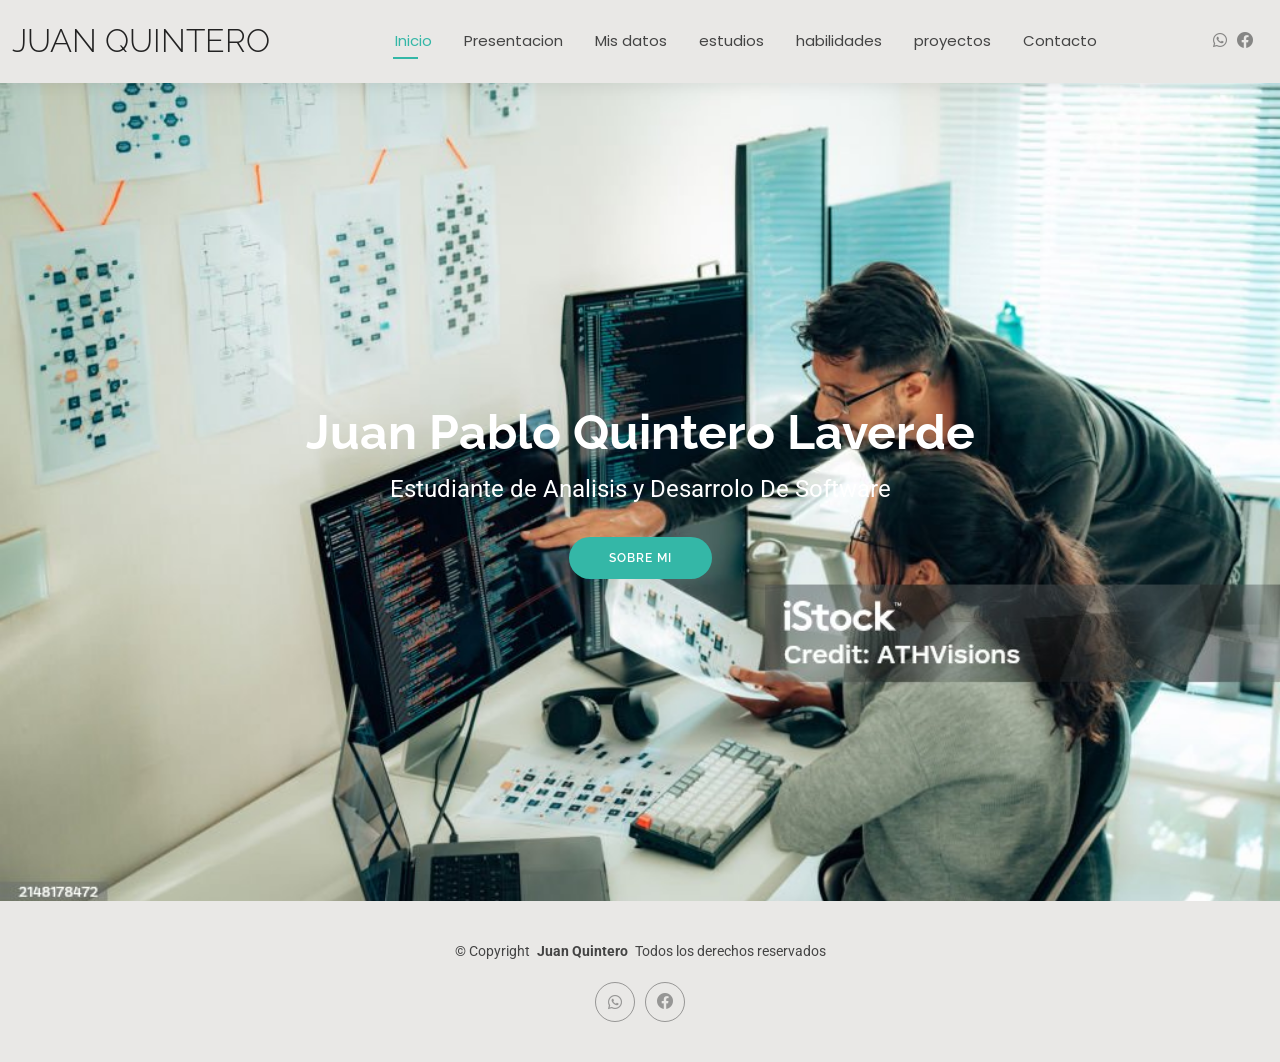
<file: index.html>
<!DOCTYPE html>
<html lang="en">

<head>
  <meta charset="utf-8">
  <meta content="width=device-width, initial-scale=1.0" name="viewport">
  <title>CV - Juan Pablo Quintero Laverde</title>
  <meta name="description" content="">
  <meta name="keywords" content="">

  <!-- Favicons -->
  <link href="assets/img/favicon.png" rel="icon">
  <link href="assets/img/apple-touch-icon.png" rel="apple-touch-icon">

  <!-- Fonts -->
  <link href="https://fonts.googleapis.com" rel="preconnect">
  <link href="https://fonts.gstatic.com" rel="preconnect" crossorigin>
  <link href="https://fonts.googleapis.com/css2?family=Roboto:ital,wght@0,100;0,300;0,400;0,500;0,700;0,900;1,100;1,300;1,400;1,500;1,700;1,900&family=Poppins:ital,wght@0,100;0,200;0,300;0,400;0,500;0,600;0,700;0,800;0,900;1,100;1,200;1,300;1,400;1,500;1,600;1,700;1,800;1,900&family=Raleway:ital,wght@0,100;0,200;0,300;0,400;0,500;0,600;0,700;0,800;0,900;1,100;1,200;1,300;1,400;1,500;1,600;1,700;1,800;1,900&display=swap" rel="stylesheet">

  <!-- Vendor CSS Files -->
  <link href="assets/vendor/bootstrap/css/bootstrap.min.css" rel="stylesheet">
  <link href="assets/vendor/bootstrap-icons/bootstrap-icons.css" rel="stylesheet">
  <link href="assets/vendor/aos/aos.css" rel="stylesheet">
  <link href="assets/vendor/swiper/swiper-bundle.min.css" rel="stylesheet">
  <link href="assets/vendor/glightbox/css/glightbox.min.css" rel="stylesheet">

  <!-- Main CSS File -->
  <link href="assets/css/main.css" rel="stylesheet">
  <link rel="stylesheet" href="https://cdnjs.cloudflare.com/ajax/libs/font-awesome/6.5.1/css/all.min.css">

</head>

<body class="index-page">

  <header id="header" class="header d-flex align-items-center light-background sticky-top">
    <div class="container-fluid position-relative d-flex align-items-center justify-content-between">

      <a href="index.html" class="logo d-flex align-items-center me-auto me-xl-0">
        <!-- Uncomment the line below if you also wish to use an image logo -->
        <!-- <img src="assets/img/logo.png" alt=""> -->
        <h1 class="sitename">Juan Quintero</h1>
      </a>

      <nav id="navmenu" class="navmenu">
        <ul>
          <li><a href="index.html" class="active">Inicio</a></li>
          <li><a href="presentacion.html">Presentacion</a></li>
          <li><a href="DatosPersonales.html" >Mis datos </a></li>
          <li><a href="estudios.html">estudios</a></li>
          <li><a href="habilidades.html">habilidades</a></li>
          <li><a href="proyectos.html">proyectos</a></li>  
          <li><a href="contacto.html">Contacto</a></li>
        </ul>
        <i class="mobile-nav-toggle d-xl-none bi bi-list"></i>
      </nav>

      <div class="header-social-links">
         <a href="https://wa.me/573001234567" class="whatsapp" target="_blank"><i class="fa-brands fa-whatsapp"></i></a>
        <a href="#" class="facebook"><i class="bi bi-facebook"></i></a>
      </div>

    </div>
  </header>

  <main class="main">

    <!-- Hero Section -->
    <section id="hero" class="hero section">

      <img src="assets/img/hero-bg.jpg" alt="" data-aos="fade-in">

      <div class="container text-center" data-aos="zoom-out" data-aos-delay="100">
        <div class="row justify-content-center">
          <div class="col-lg-8">
            <h2>Juan Pablo Quintero Laverde</h2>
            <p>Estudiante de Analisis y Desarrolo De Software</p>
            <a href="presentacion.html" class="btn-get-started">sobre mi</a>
          </div>
        </div>
      </div>

    </section><!-- /Hero Section -->

  </main>

  <footer id="footer" class="footer light-background">

    <div class="container">
      <div class="copyright text-center ">
        <p>© <span>Copyright</span> <strong class="px-1 sitename">Juan Quintero</strong> <span>Todos los derechos reservados<br></span></p>
      </div>
      <div class="social-links d-flex justify-content-center">
         <a href="https://wa.me/573001234567" class="whatsapp" target="_blank"><i class="fa-brands fa-whatsapp"></i></a>
        <a href=""><i class="bi bi-facebook"></i></a>
      </div>

    </div>

  </footer>

  <!-- Scroll Top -->
  <a href="#" id="scroll-top" class="scroll-top d-flex align-items-center justify-content-center"><i class="bi bi-arrow-up-short"></i></a>

  <!-- Preloader -->
  <div id="preloader"></div>

  <!-- Vendor JS Files -->
  <script src="assets/vendor/bootstrap/js/bootstrap.bundle.min.js"></script>
  <script src="assets/vendor/php-email-form/validate.js"></script>
  <script src="assets/vendor/aos/aos.js"></script>
  <script src="assets/vendor/waypoints/noframework.waypoints.js"></script>
  <script src="assets/vendor/purecounter/purecounter_vanilla.js"></script>
  <script src="assets/vendor/swiper/swiper-bundle.min.js"></script>
  <script src="assets/vendor/glightbox/js/glightbox.min.js"></script>
  <script src="assets/vendor/imagesloaded/imagesloaded.pkgd.min.js"></script>
  <script src="assets/vendor/isotope-layout/isotope.pkgd.min.js"></script>

  <!-- Main JS File -->
  <script src="assets/js/main.js"></script>

</body>

</html>
</file>
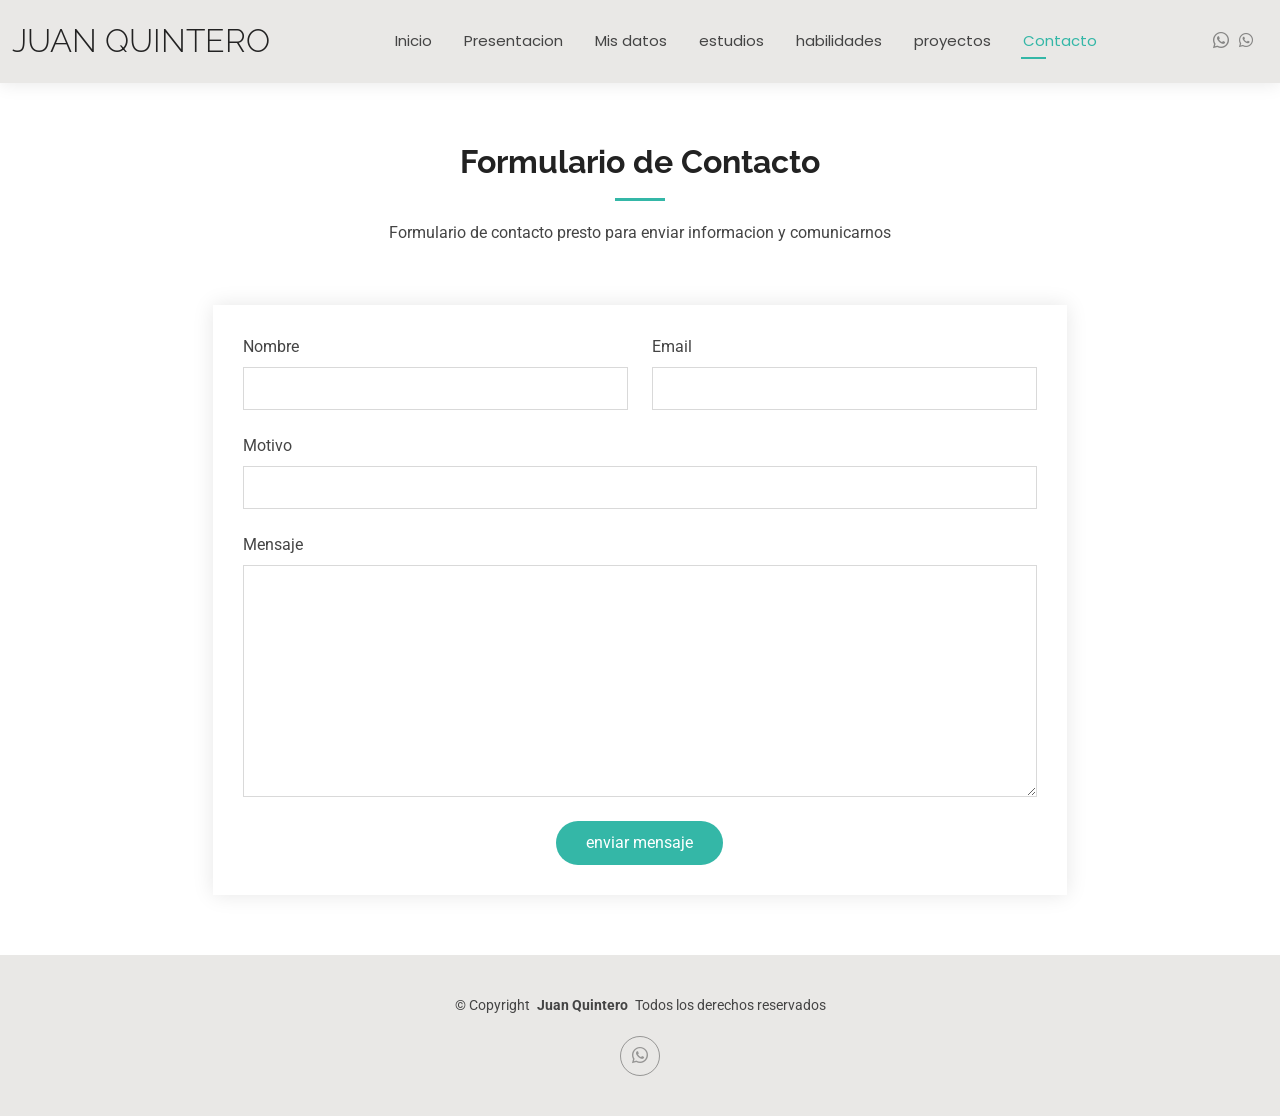
<file: contacto.html>
<!DOCTYPE html>
<html lang="en">

<head>
  <meta charset="utf-8">
  <meta content="width=device-width, initial-scale=1.0" name="viewport">
  <title>Contacto-formulario Juan Quintero</title>
  <meta name="description" content="">
  <meta name="keywords" content="">

  <!-- Favicons -->
  <link href="assets/img/favicon.png" rel="icon">
  <link href="assets/img/apple-touch-icon.png" rel="apple-touch-icon">

  <!-- Fonts -->
  <link href="https://fonts.googleapis.com" rel="preconnect">
  <link href="https://fonts.gstatic.com" rel="preconnect" crossorigin>
  <link href="https://fonts.googleapis.com/css2?family=Roboto:ital,wght@0,100;0,300;0,400;0,500;0,700;0,900;1,100;1,300;1,400;1,500;1,700;1,900&family=Poppins:ital,wght@0,100;0,200;0,300;0,400;0,500;0,600;0,700;0,800;0,900;1,100;1,200;1,300;1,400;1,500;1,600;1,700;1,800;1,900&family=Raleway:ital,wght@0,100;0,200;0,300;0,400;0,500;0,600;0,700;0,800;0,900;1,100;1,200;1,300;1,400;1,500;1,600;1,700;1,800;1,900&display=swap" rel="stylesheet">

  <!-- Vendor CSS Files -->
  <link href="assets/vendor/bootstrap/css/bootstrap.min.css" rel="stylesheet">
  <link href="assets/vendor/bootstrap-icons/bootstrap-icons.css" rel="stylesheet">
  <link href="assets/vendor/aos/aos.css" rel="stylesheet">
  <link href="assets/vendor/swiper/swiper-bundle.min.css" rel="stylesheet">
  <link href="assets/vendor/glightbox/css/glightbox.min.css" rel="stylesheet">

  <!-- Main CSS File -->
  <link href="assets/css/main.css" rel="stylesheet">
 <link rel="stylesheet" href="https://cdnjs.cloudflare.com/ajax/libs/font-awesome/6.5.1/css/all.min.css">

</head>

<body class="contact-page">

  <header id="header" class="header d-flex align-items-center light-background sticky-top">
    <div class="container-fluid position-relative d-flex align-items-center justify-content-between">

      <a href="index.html" class="logo d-flex align-items-center me-auto me-xl-0">
        <!-- Uncomment the line below if you also wish to use an image logo -->
        <!-- <img src="assets/img/logo.png" alt=""> -->
        <h1 class="sitename">Juan Quintero</h1>
      </a>

      <nav id="navmenu" class="navmenu">
        <ul>
          <li><a href="index.html">Inicio</a></li>
          <li><a href="presentacion.html">Presentacion</a></li>
          <li><a href="DatosPersonales.html">Mis datos </a></li>
          <li><a href="estudios.html">estudios</a></li>
          <li><a href="habilidades.html">habilidades</a></li>
          <li><a href="proyectos.html">proyectos</a></li>  
          <li><a href="contacto.html" class="active">Contacto</a></li>
        </ul>
        <i class="mobile-nav-toggle d-xl-none bi bi-list"></i>
      </nav>

      <div class="header-social-links">
          <a href="https://wa.me/573001234567" class="whatsapp" target="_blank"><i class="bi bi-whatsapp"></i></a>
         <a href="https://wa.me/573001234567" class="whatsapp" target="_blank"><i class="fa-brands fa-whatsapp"></i></a>
      </div>

    </div>
  </header>

  <main class="main">

    <!-- Contact Section -->
    <section id="contact" class="contact section">

      <!-- Section Title -->
      <div class="container section-title" data-aos="fade-up">
        <h2>Formulario de Contacto </h2>
        <p>Formulario de contacto presto para enviar informacion y comunicarnos</p>
      </div><!-- End Section Title -->


          <div class="col-lg-8 mx-auto">
            <form action="forms/contact.php" method="post" class="php-email-form" data-aos="fade-up" data-aos-delay="200">
              <div class="row gy-4">

                <div class="col-md-6">
                  <label for="name-field" class="pb-2">Nombre</label>
                  <input type="text" name="name" id="name-field" class="form-control" required="">
                </div>

                <div class="col-md-6">
                  <label for="email-field" class="pb-2">Email</label>
                  <input type="email" class="form-control" name="email" id="email-field" required="">
                </div>

                <div class="col-md-12">
                  <label for="subject-field" class="pb-2">Motivo</label>
                  <input type="text" class="form-control" name="subject" id="subject-field" required="">
                </div>

                <div class="col-md-12">
                  <label for="message-field" class="pb-2">Mensaje</label>
                  <textarea class="form-control" name="message" rows="10" id="message-field" required=""></textarea>
                </div>

                <div class="col-md-12 text-center">
                  <div class="loading">Cargando</div>
                  <div class="error-message"></div>
                  <div class="sent-message">su mensaje ha sido enviado. Muchas gracias</div>

                  <button type="submit">enviar mensaje</button>
                </div>

              </div>
            </form>
          </div><!-- End Contact Form -->

        </div>

      </div>

    </section><!-- /Contact Section -->

  </main>

 <footer id="footer" class="footer light-background">

    <div class="container">
      <div class="copyright text-center ">
        <p>© <span>Copyright</span> <strong class="px-1 sitename">Juan Quintero</strong> <span>Todos los derechos reservados<br></span></p>
      </div>
      <div class="social-links d-flex justify-content-center">
         <a href="https://wa.me/573001234567" class="whatsapp" target="_blank"><i class="bi bi-whatsapp"></i></a>
      </div>

    </div>

  </footer>

  <!-- Scroll Top -->
  <a href="#" id="scroll-top" class="scroll-top d-flex align-items-center justify-content-center"><i class="bi bi-arrow-up-short"></i></a>

  <!-- Preloader -->
  <div id="preloader"></div>

  <!-- Vendor JS Files -->
  <script src="assets/vendor/bootstrap/js/bootstrap.bundle.min.js"></script>
  <script src="assets/vendor/php-email-form/validate.js"></script>
  <script src="assets/vendor/aos/aos.js"></script>
  <script src="assets/vendor/waypoints/noframework.waypoints.js"></script>
  <script src="assets/vendor/purecounter/purecounter_vanilla.js"></script>
  <script src="assets/vendor/swiper/swiper-bundle.min.js"></script>
  <script src="assets/vendor/glightbox/js/glightbox.min.js"></script>
  <script src="assets/vendor/imagesloaded/imagesloaded.pkgd.min.js"></script>
  <script src="assets/vendor/isotope-layout/isotope.pkgd.min.js"></script>

  <!-- Main JS File -->
  <script src="assets/js/main.js"></script>

</body>

</html>
</file>
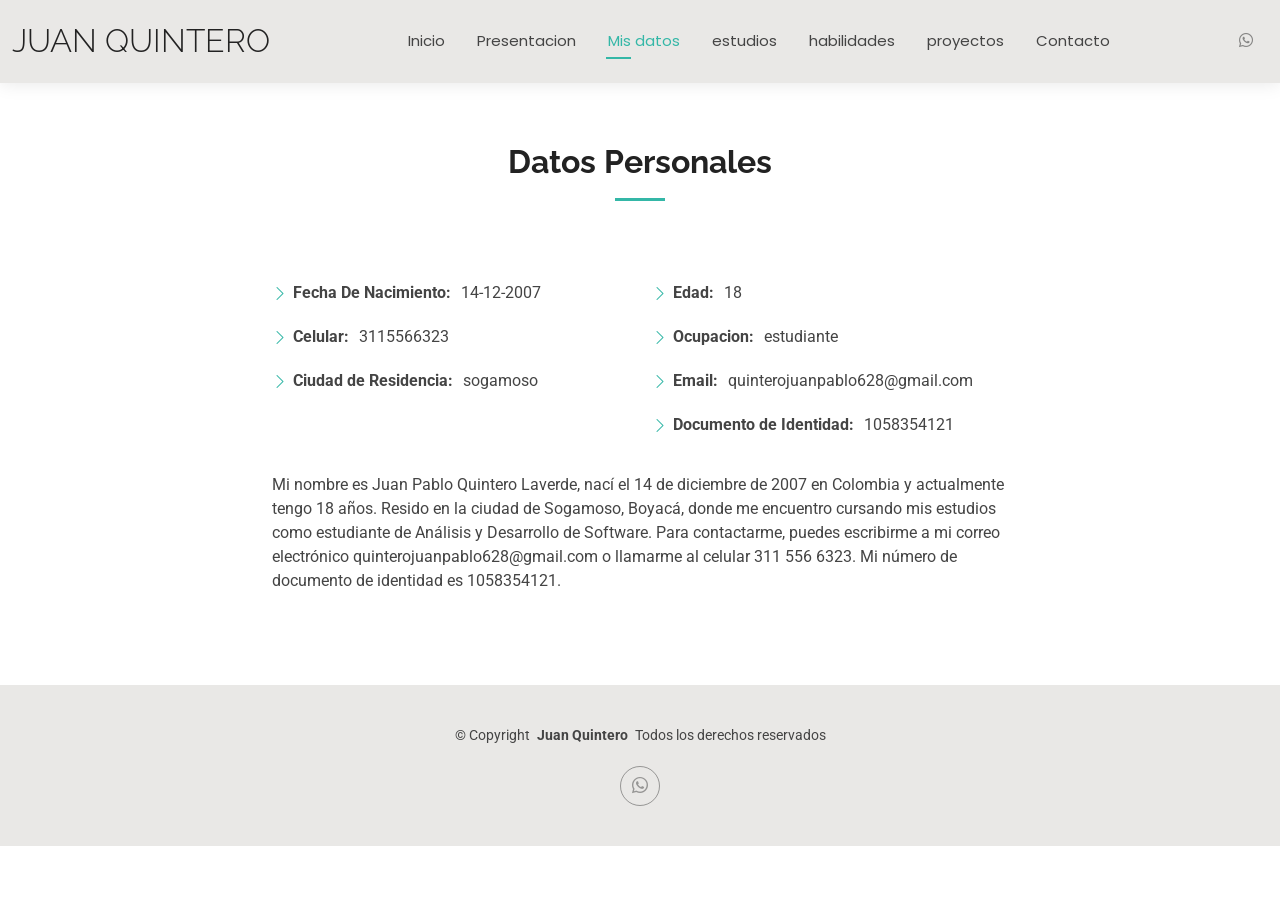
<file: DatosPersonales.html>
<!DOCTYPE html>
<html lang="en">

<head>
  <meta charset="utf-8">
  <meta content="width=device-width, initial-scale=1.0" name="viewport">
  <title>datos personales - Juan Pablo Quintero Laverde</title>
  <meta name="description" content="">
  <meta name="keywords" content="">

  <!-- Favicons -->
  <link href="assets/img/favicon.png" rel="icon">
  <link href="assets/img/apple-touch-icon.png" rel="apple-touch-icon">

  <!-- Fonts -->
  <link href="https://fonts.googleapis.com" rel="preconnect">
  <link href="https://fonts.gstatic.com" rel="preconnect" crossorigin>
  <link href="https://fonts.googleapis.com/css2?family=Roboto:ital,wght@0,100;0,300;0,400;0,500;0,700;0,900;1,100;1,300;1,400;1,500;1,700;1,900&family=Poppins:ital,wght@0,100;0,200;0,300;0,400;0,500;0,600;0,700;0,800;0,900;1,100;1,200;1,300;1,400;1,500;1,600;1,700;1,800;1,900&family=Raleway:ital,wght@0,100;0,200;0,300;0,400;0,500;0,600;0,700;0,800;0,900;1,100;1,200;1,300;1,400;1,500;1,600;1,700;1,800;1,900&display=swap" rel="stylesheet">

  <!-- Vendor CSS Files -->
  <link href="assets/vendor/bootstrap/css/bootstrap.min.css" rel="stylesheet">
  <link href="assets/vendor/bootstrap-icons/bootstrap-icons.css" rel="stylesheet">
  <link href="assets/vendor/aos/aos.css" rel="stylesheet">
  <link href="assets/vendor/swiper/swiper-bundle.min.css" rel="stylesheet">
  <link href="assets/vendor/glightbox/css/glightbox.min.css" rel="stylesheet">

  <!-- Main CSS File -->
  <link href="assets/css/main.css" rel="stylesheet">
  <link rel="stylesheet" href="https://cdnjs.cloudflare.com/ajax/libs/font-awesome/6.5.1/css/all.min.css">

  
</head>

<body class="about-page">

  <header id="header" class="header d-flex align-items-center light-background sticky-top">
    <div class="container-fluid position-relative d-flex align-items-center justify-content-between">

      <a href="index.html" class="logo d-flex align-items-center me-auto me-xl-0">
   
        <h1 class="sitename">Juan Quintero</h1>
      </a>

       <nav id="navmenu" class="navmenu">
        <ul>
          <li><a href="index.html" >Inicio</a></li>
          <li><a href="presentacion.html">Presentacion</a></li>
          <li><a href="DatosPersonales.html" class="active">Mis datos </a></li>
          <li><a href="estudios.html">estudios</a></li>
          <li><a href="habilidades.html">habilidades</a></li>
          <li><a href="proyectos.html">proyectos</a></li>  
          <li><a href="contacto.html">Contacto</a></li>
        </ul>
        <i class="mobile-nav-toggle d-xl-none bi bi-list"></i>
      </nav>

      <div class="header-social-links">
             <a href="https://wa.me/573001234567" class="whatsapp" target="_blank"><i class="fa-brands fa-whatsapp"></i></a>
      </div>

    </div>
  </header>

  <main class="main">

    <!-- About Section -->
    <section id="about" class="about section">

      <!-- Section Title -->
      <div class="container section-title" data-aos="fade-up">
        <h2>Datos Personales</h2>
        
      </div><!-- End Section Title -->

      <div class="container" data-aos="fade-up" data-aos-delay="100">

        <div class="row gy-4 justify-content-center">
          
          <div class="col-lg-8 content">
          
            <div class="row">
              <div class="col-lg-6">
                <ul>
                  <li><i class="bi bi-chevron-right"></i> <strong>Fecha De Nacimiento:</strong>14-12-2007
      
                  <li><i class="bi bi-chevron-right"></i> <strong>Celular:</strong><span>3115566323</span></li>
                  <li><i class="bi bi-chevron-right"></i> <strong>Ciudad de Residencia:</strong>sogamoso</span></li>
                </ul>
              </div>
              <div class="col-lg-6">
                <ul>
                  <li><i class="bi bi-chevron-right"></i> <strong>Edad:</strong> <span>18</li>
                  <li><i class="bi bi-chevron-right"></i> <strong>Ocupacion:</strong><span>estudiante</span>
                  <li><i class="bi bi-chevron-right"></i> <strong>Email:</strong> <span>quinterojuanpablo628@gmail.com</span></li>
                  <li><i class="bi bi-chevron-right"></i> <strong>Documento de Identidad:</strong> <span>1058354121</span></li>
                </ul>
              </div>
            </div>
            <p class="py-3">
              Mi nombre es Juan Pablo Quintero Laverde, nací el 14 de diciembre de 2007 en Colombia y actualmente tengo 18 años. 
              Resido en la ciudad de Sogamoso, Boyacá, donde me encuentro cursando mis estudios como estudiante de Análisis y Desarrollo de Software.
              Para contactarme, puedes escribirme a mi correo electrónico quinterojuanpablo628@gmail.com o llamarme al celular 311 556 6323. Mi número de documento de identidad es 1058354121.
      
            </p>
          </div>
        </div>

      </div>

    </section><!-- /About Section -->

    
      
      
       
          
    
   

    </section><!-- /Testimonials Section -->

  </main>

  <footer id="footer" class="footer light-background">

    <div class="container">
      <div class="copyright text-center ">
        <p>© <span>Copyright</span> <strong class="px-1 sitename">Juan Quintero</strong> <span>Todos los derechos reservados<br></span></p>
      </div>
      <div class="social-links d-flex justify-content-center">
         <a href="https://wa.me/573001234567" class="whatsapp" target="_blank"><i class="bi bi-whatsapp"></i></a>
      </div>

    </div>

  </footer>

  <!-- Scroll Top -->
  <a href="#" id="scroll-top" class="scroll-top d-flex align-items-center justify-content-center"><i class="bi bi-arrow-up-short"></i></a>

  <!-- Preloader -->
  <div id="preloader"></div>

  <!-- Vendor JS Files -->
  <script src="assets/vendor/bootstrap/js/bootstrap.bundle.min.js"></script>
  <script src="assets/vendor/php-email-form/validate.js"></script>
  <script src="assets/vendor/aos/aos.js"></script>
  <script src="assets/vendor/waypoints/noframework.waypoints.js"></script>
  <script src="assets/vendor/purecounter/purecounter_vanilla.js"></script>
  <script src="assets/vendor/swiper/swiper-bundle.min.js"></script>
  <script src="assets/vendor/glightbox/js/glightbox.min.js"></script>
  <script src="assets/vendor/imagesloaded/imagesloaded.pkgd.min.js"></script>
  <script src="assets/vendor/isotope-layout/isotope.pkgd.min.js"></script>

  <!-- Main JS File -->
  <script src="assets/js/main.js"></script>

</body>

</html>
</file>
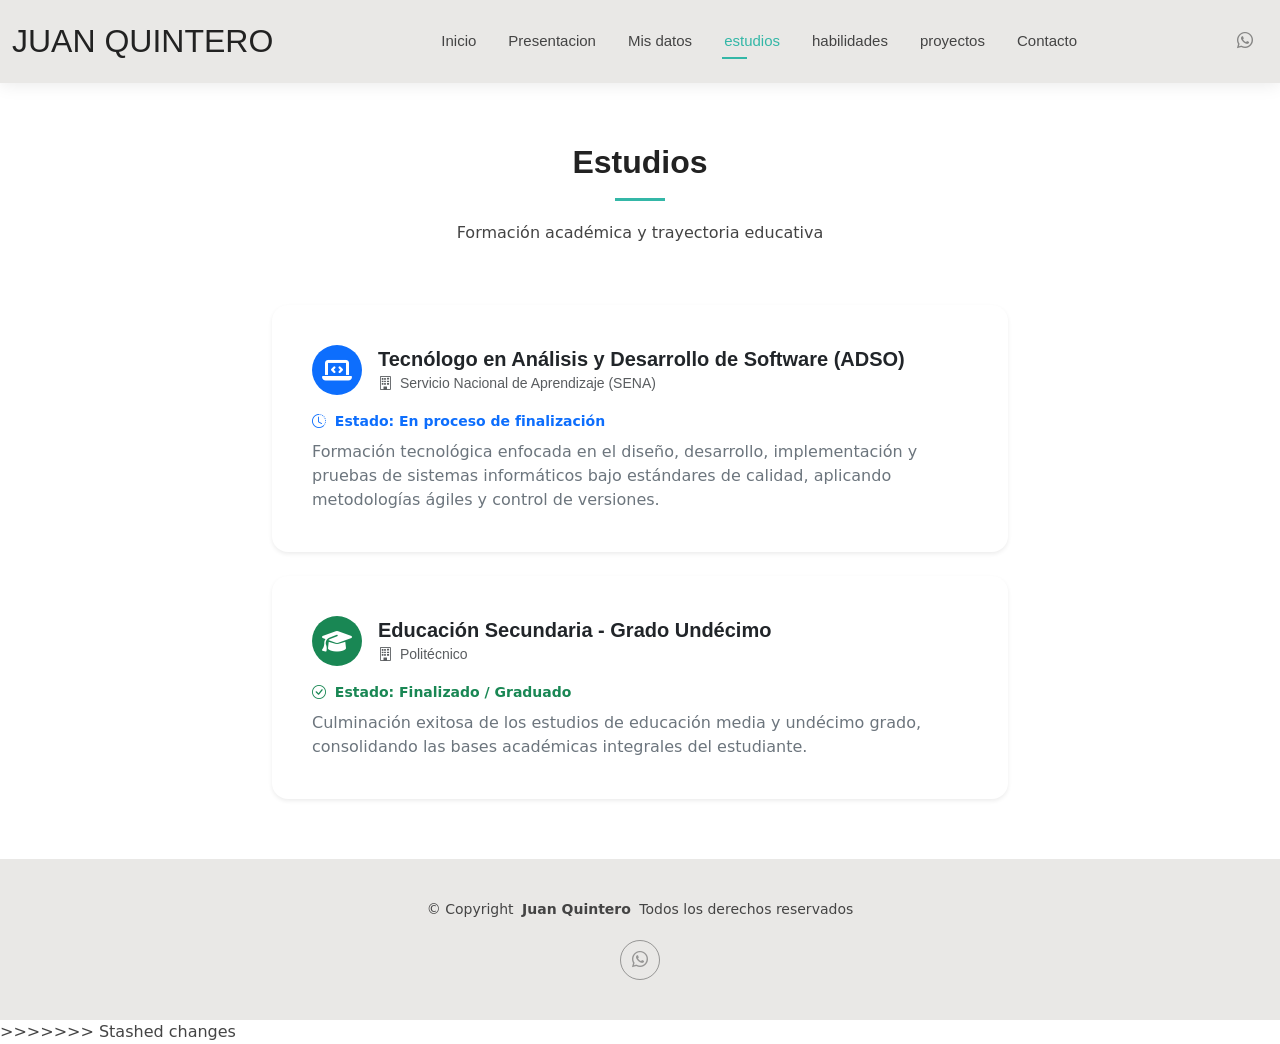
<file: estudios.html>
<!DOCTYPE html>
<html lang="es"> <!-- Indica que el documento está escrito en español -->

<head> <!-- Zona donde se guardan las configuraciones y los archivos que la página necesita para funcionar -->
  <meta charset="utf-8"> <!-- Permite que las tildes y la letra Ñ se lean correctamente -->
  <meta content="width=device-width, initial-scale=1.0" name="viewport"> <!-- Hace que la página se adapte bien a celulares y tablets -->
  <title>Estudios - CV Grupal</title> <!-- Texto que aparece en la pestaña superior del navegador -->
  <!-- Archivos de diseño Bootstrap y estilos -->
  <link href="assets/vendor/bootstrap/css/bootstrap.min.css" rel="stylesheet"> <!-- Carga el diseño principal y los estilos de Bootstrap -->
  <link href="assets/vendor/bootstrap-icons/bootstrap-icons.css" rel="stylesheet"> <!-- Carga la librería de iconos de Bootstrap -->
  <link href="assets/vendor/aos/aos.css" rel="stylesheet"> <!-- Carga los efectos de animación cuando bajas la página -->
  <link href="assets/css/main.css" rel="stylesheet"> <!-- Carga la hoja de estilos propia creada por el grupo -->
  <link rel="stylesheet" href="https://cdnjs.cloudflare.com/ajax/libs/font-awesome/6.5.1/css/all.min.css"> <!-- Carga una librería extra para más iconos -->
</head> <!-- Cierra la zona de configuración -->
<body class="services-page"> <!-- Cuerpo de la página web con su clase de diseño -->
  <header id="header" class="header d-flex align-items-center light-background sticky-top"> <!-- Barra de navegación superior fija -->
    <div class="container-fluid position-relative d-flex align-items-center justify-content-between"> <!-- Organiza y separa el logo del menú -->
      <a href="index.html" class="logo d-flex align-items-center me-auto me-xl-0"> <!-- Enlace del logotipo que lleva a la página de inicio -->
        <h1 class="sitename">Juan Quintero</h1> <!-- Nombre que se muestra como logotipo del CV -->
      </a> <!-- Cierra el enlace del logo -->
      <nav id="navmenu" class="navmenu"> <!-- Menú de navegación principal de la página -->
        <ul> <!-- Lista de opciones del menú -->
          <li><a href="index.html">Inicio</a></li> <!-- Enlace a la página de inicio -->
          <li><a href="presentacion.html">Presentacion</a></li> <!-- Enlace a la sección de presentación -->
          <li><a href="DatosPersonales.html">Mis datos</a></li> <!-- Enlace a la sección de datos personales -->
          <li><a href="estudios.html" class="active">estudios</a></li> <!-- Enlace actual que muestra en qué página estás -->
          <li><a href="habilidades.html">habilidades</a></li> <!-- Enlace a la sección de habilidades -->
          <li><a href="proyectos.html">proyectos</a></li> <!-- Enlace a la sección de proyectos -->
          <li><a href="contacto.html">Contacto</a></li> <!-- Enlace a la sección de contacto -->
        </ul> <!-- Cierra la lista del menú -->
        <i class="mobile-nav-toggle d-xl-none bi bi-list"></i> <!-- Botón de menú desplegable para celulares -->
      </nav> <!-- Cierra la navegación -->
      <div class="header-social-links"> <!-- Contenedor para redes sociales arriba -->
         <a href="https://wa.me/573001234567" class="whatsapp" target="_blank"><i class="bi bi-whatsapp"></i></a> <!-- Enlace rápido a WhatsApp -->
      </div> <!-- Cierra el contenedor de redes -->
    </div> <!-- Cierra el contenedor fluido del encabezado -->
  </header> <!-- Cierra la barra de navegación superior -->
  <main class="main"> <!-- Contenedor principal donde va el contenido central -->
    <!-- Sección de Estudios -->
    <section id="estudios" class="estudios section"> <!-- Sección dedicada a la parte de estudios -->
      <!-- Título de la sección -->
      <div class="container section-title" data-aos="fade-up"> <!-- Contenedor con animación de entrada hacia arriba -->
        <h2>Estudios</h2> <!-- Título grande de la sección -->
        <p>Formación académica y trayectoria educativa</p> <!-- Subtítulo descriptivo -->
      </div><!-- Cierra el título de sección -->
      <div class="container" data-aos="fade-up" data-aos-delay="100"> <!-- Contenedor general con retraso en la animación -->
        <div class="row gy-4 justify-content-center"> <!-- Fila de Bootstrap que centra y separa los elementos verticalmente -->
          <!-- Columna central basada en el diseño de tu compañero -->
          <div class="col-lg-8"> <!-- Limita el ancho de la tarjeta para que no ocupe toda la pantalla -->
            <div class="row gy-4"> <!-- Subfila para organizar las tarjetas de estudios -->
              <!-- Tarjeta 1: Tecnólogo ADSO -->
              <div class="col-md-12" data-aos="fade-up" data-aos-delay="200"> <!-- Ocupa todo el ancho de la columna con animación -->
                <div class="card border-0 shadow-sm p-4 rounded-4"> <!-- Tarjeta blanca sin bordes, con sombra suave y esquinas redondeadas -->
                  <div class="card-body"> <!-- Cuerpo interno donde va la información de la tarjeta -->
                    <div class="d-flex align-items-center mb-3"> <!-- Alinea horizontalmente el icono y los títulos con margen abajo -->
                      <div class="icon-box bg-primary text-white rounded-circle d-flex align-items-center justify-content-center me-3" style="width: 50px; height: 50px; min-width: 50px;"> <!-- Círculo azul que contiene el icono -->
                        <i class="fa-solid fa-laptop-code fs-4"></i> <!-- Icono de programación y software -->
                      </div> <!-- Cierra la caja del icono -->
                      <div> <!-- Contenedor de los textos del título -->
                        <h3 class="card-title h5 fw-bold mb-1">Tecnólogo en Análisis y Desarrollo de Software (ADSO)</h3> <!-- Título del programa cursado -->
                        <h6 class="text-muted small mb-0"><i class="bi bi-building me-1"></i> Servicio Nacional de Aprendizaje (SENA)</h6> <!-- Institución educativa -->
                      </div> <!-- Cierra el contenedor de textos -->
                    </div> <!-- Cierra el contenedor flexible del encabezado de la tarjeta -->
                    <p class="text-primary small mb-2 fw-semibold"><i class="bi bi-clock-history me-1"></i> Estado: En proceso de finalización</p> <!-- Estado actual del tecnólogo -->
                    <p class="card-text text-secondary mb-0"> <!-- Descripción detallada del programa de estudio -->
                      Formación tecnológica enfocada en el diseño, desarrollo, implementación y pruebas de sistemas informáticos bajo estándares de calidad, aplicando metodologías ágiles y control de versiones.
                    </p> <!-- Cierra el párrafo de descripción -->
                  </div> <!-- Cierra el cuerpo de la tarjeta -->
                </div> <!-- Cierra la tarjeta -->
              </div><!-- Cierra la Tarjeta 1 -->
              <!-- Tarjeta 2: Secundaria Politécnico -->
              <div class="col-md-12" data-aos="fade-up" data-aos-delay="300"> <!-- Ocupa todo el ancho con un pequeño retraso en la animación -->
                <div class="card border-0 shadow-sm p-4 rounded-4"> <!-- Tarjeta con sombra suave y esquinas redondeadas -->
                  <div class="card-body"> <!-- Cuerpo interno de la segunda tarjeta -->
                    <div class="d-flex align-items-center mb-3"> <!-- Alinea el icono y el texto uno al lado del otro -->
                      <div class="icon-box bg-success text-white rounded-circle d-flex align-items-center justify-content-center me-3" style="width: 50px; height: 50px; min-width: 50px;"> <!-- Círculo verde que contiene el icono -->
                        <i class="fa-solid fa-graduation-cap fs-4"></i> <!-- Icono de graduación y birrete -->
                      </div> <!-- Cierra la caja del icono -->
                      <div> <!-- Contenedor de los textos secundarios -->
                        <h3 class="card-title h5 fw-bold mb-1">Educación Secundaria - Grado Undécimo</h3> <!-- Título del nivel escolar -->
                        <h6 class="text-muted small mb-0"><i class="bi bi-building me-1"></i> Politécnico</h6> <!-- Institución donde cursó el grado once -->
                      </div> <!-- Cierra el contenedor de textos -->
                    </div> <!-- Cierra el contenedor flexible -->
                    <p class="text-success small mb-2 fw-semibold"><i class="bi bi-check-circle me-1"></i> Estado: Finalizado / Graduado</p> <!-- Estado de finalizado con color verde -->
                    <p class="card-text text-secondary mb-0"> <!-- Descripción de la educación secundaria -->
                      Culminación exitosa de los estudios de educación media y undécimo grado, consolidando las bases académicas integrales del estudiante.
                    </p> <!-- Cierra el texto descriptivo -->
                  </div> <!-- Cierra el cuerpo de la tarjeta -->
                </div> <!-- Cierra la tarjeta -->
              </div><!-- Cierra la Tarjeta 2 -->
            </div> <!-- Cierra la subfila -->
          </div> <!-- Cierra la columna central -->
        </div> <!-- Cierra la fila principal -->
      </div> <!-- Cierra el contenedor general -->
    </section> <!-- Cierra la sección de estudios -->
  </main> <!-- Cierra el contenedor principal -->
  <footer id="footer" class="footer light-background"> <!-- Pie de página con fondo claro -->
    <div class="container"> <!-- Contenedor centrado del pie de página -->
      <div class="copyright text-center "> <!-- Bloque de derechos de autor centrado -->
        <p>© <span>Copyright</span> <strong class="px-1 sitename">Juan Quintero</strong> <span>Todos los derechos reservados<br></span></p> <!-- Texto de copyright -->
      </div> <!-- Cierra el bloque de derechos -->
      <div class="social-links d-flex justify-content-center"> <!-- Enlaces de redes centrados abajo -->
         <a href="https://wa.me/573001234567" class="whatsapp" target="_blank"><i class="bi bi-whatsapp"></i></a> <!-- Enlace de WhatsApp en el pie de página -->
      </div> <!-- Cierra el contenedor de redes del footer -->
    </div> <!-- Cierra el contenedor del footer -->
  </footer> <!-- Cierra el pie de página -->
  <!-- Botón flotante para subir -->
  <a href="#" id="scroll-top" class="scroll-top d-flex align-items-center justify-content-center"><i class="bi bi-arrow-up-short"></i></a> <!-- Botón que aparece al bajar para regresar arriba -->
  <!-- Scripts esenciales de Bootstrap y animaciones -->
  <script src="assets/vendor/bootstrap/js/bootstrap.bundle.min.js"></script> <!-- Activa las funciones interactivas de Bootstrap -->
  <script src="assets/vendor/aos/aos.js"></script> <!-- Activa las animaciones de aparición al deslizar la página -->
  <script src="assets/js/main.js"></script> <!-- Archivo de JavaScript principal del proyecto -->
</body> <!-- Cierra el cuerpo de la página -->
</html> <!-- Cierra el documento HTML completo -->
>>>>>>> Stashed changes
</file>
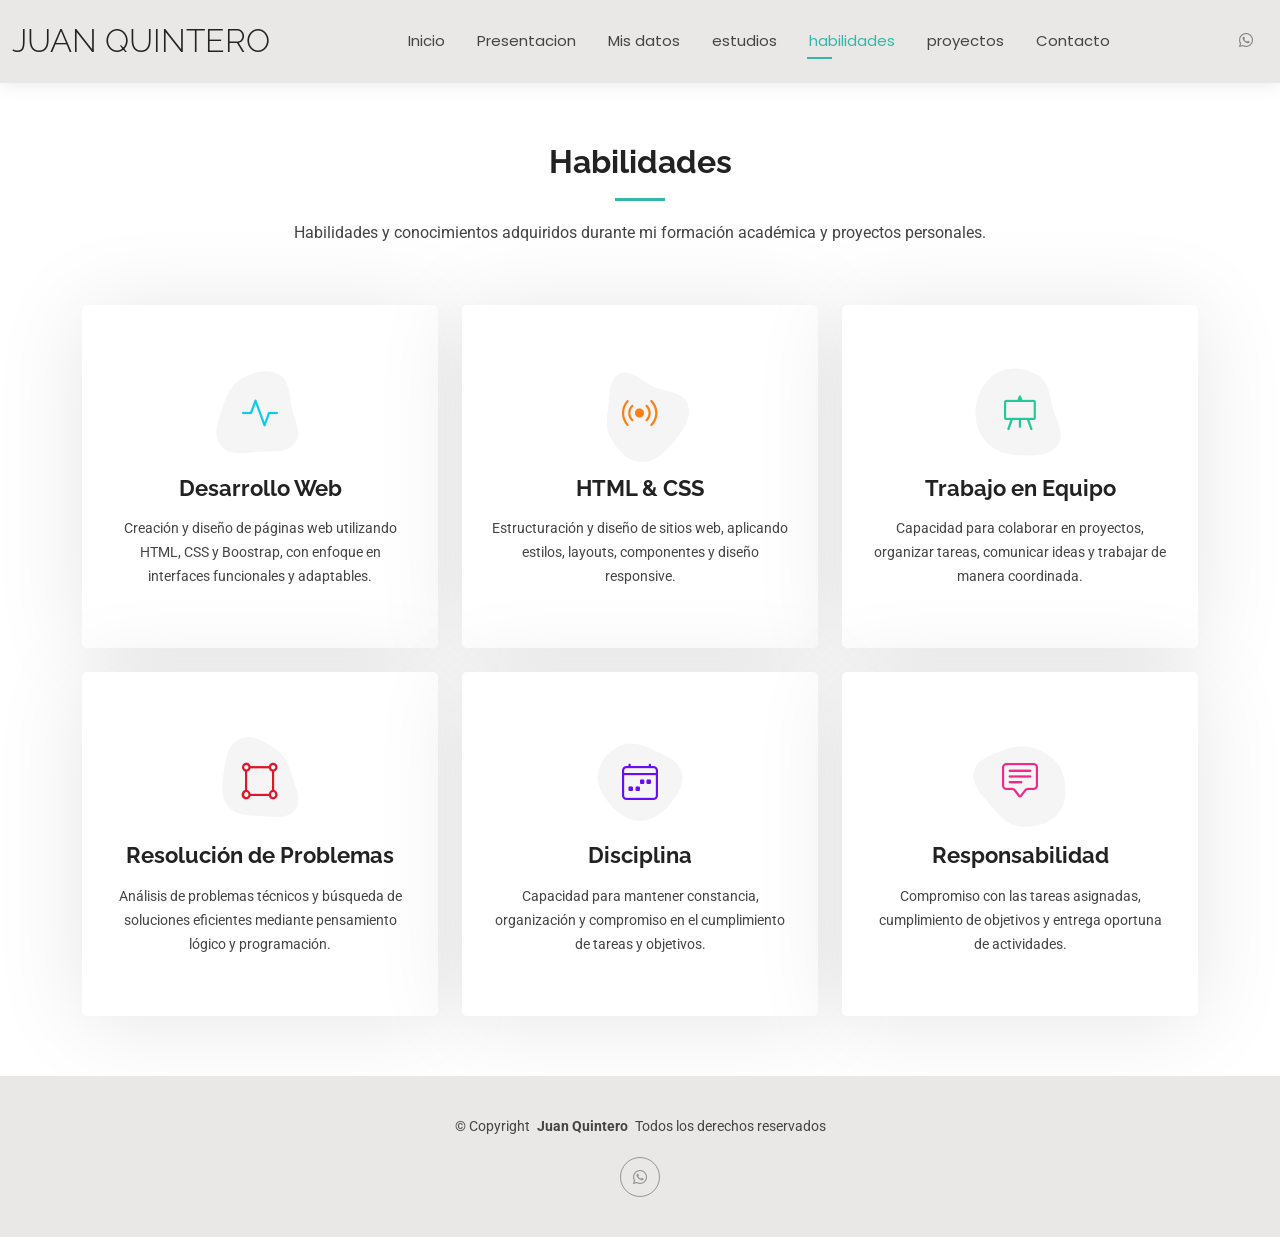
<file: habilidades.html>
<!DOCTYPE html>
<html lang="en">

<head>
  <meta charset="utf-8">
  <meta content="width=device-width, initial-scale=1.0" name="viewport">
  <title>Habilidades Juan Quintero</title>
  <meta name="description" content="">
  <meta name="keywords" content="">

  <!-- Favicons -->
  <link href="assets/img/favicon.png" rel="icon">
  <link href="assets/img/apple-touch-icon.png" rel="apple-touch-icon">

  <!-- Fonts -->
  <link href="https://fonts.googleapis.com" rel="preconnect">
  <link href="https://fonts.gstatic.com" rel="preconnect" crossorigin>
  <link href="https://fonts.googleapis.com/css2?family=Roboto:ital,wght@0,100;0,300;0,400;0,500;0,700;0,900;1,100;1,300;1,400;1,500;1,700;1,900&family=Poppins:ital,wght@0,100;0,200;0,300;0,400;0,500;0,600;0,700;0,800;0,900;1,100;1,200;1,300;1,400;1,500;1,600;1,700;1,800;1,900&family=Raleway:ital,wght@0,100;0,200;0,300;0,400;0,500;0,600;0,700;0,800;0,900;1,100;1,200;1,300;1,400;1,500;1,600;1,700;1,800;1,900&display=swap" rel="stylesheet">

  <!-- Vendor CSS Files -->
  <link href="assets/vendor/bootstrap/css/bootstrap.min.css" rel="stylesheet">
  <link href="assets/vendor/bootstrap-icons/bootstrap-icons.css" rel="stylesheet">
  <link href="assets/vendor/aos/aos.css" rel="stylesheet">
  <link href="assets/vendor/swiper/swiper-bundle.min.css" rel="stylesheet">
  <link href="assets/vendor/glightbox/css/glightbox.min.css" rel="stylesheet">

  <!-- Main CSS File -->
  <link href="assets/css/main.css" rel="stylesheet">
  <link rel="stylesheet" href="https://cdnjs.cloudflare.com/ajax/libs/font-awesome/6.5.1/css/all.min.css">

</head>

<body class="services-page">

  <header id="header" class="header d-flex align-items-center light-background sticky-top">
    <div class="container-fluid position-relative d-flex align-items-center justify-content-between">

      <a href="index.html" class="logo d-flex align-items-center me-auto me-xl-0">
        <!-- Uncomment the line below if you also wish to use an image logo -->
        <!-- <img src="assets/img/logo.png" alt=""> -->
        <h1 class="sitename">Juan Quintero</h1>
      </a>

      <nav id="navmenu" class="navmenu">
        <ul>
          <li><a href="index.html" >Inicio</a></li>
          <li><a href="presentacion.html">Presentacion</a></li>
          <li><a href="DatosPersonales.html">Mis datos </a></li>
          <li><a href="estudios.html">estudios</a></li>
          <li><a href="habilidades.html" class="active">habilidades</a></li>
          <li><a href="proyectos.html">proyectos</a></li>  
          <li><a href="contacto.html">Contacto</a></li>
        </ul>
        <i class="mobile-nav-toggle d-xl-none bi bi-list"></i>
      </nav>

      <div class="header-social-links">
        <a href="https://wa.me/573001234567" class="whatsapp" target="_blank"><i class="fa-brands fa-whatsapp"></i></a>
      </div>

    </div>
  </header>

  <main class="main">

    <!-- Services Section -->
    <section id="services" class="services section">

      <!-- Section Title -->
      <div class="container section-title" data-aos="fade-up">
        <h2>Habilidades</h2>
        <p>Habilidades y conocimientos adquiridos durante mi formación académica y proyectos personales.</p>
      </div><!-- End Section Title -->

      <div class="container">

        <div class="row gy-4">

          <div class="col-lg-4 col-md-6" data-aos="fade-up" data-aos-delay="100">
            <div class="service-item item-cyan position-relative">
              <div class="icon">
                <svg width="100" height="100" viewBox="0 0 600 600" xmlns="http://www.w3.org/2000/svg">
                  <path stroke="none" stroke-width="0" fill="#f5f5f5" d="M300,521.0016835830174C376.1290562159157,517.8887921683347,466.0731472004068,529.7835943286574,510.70327084640275,468.03025145048787C554.3714126377745,407.6079735673963,508.03601936045806,328.9844924480964,491.2728898941984,256.3432110539036C474.5976632858925,184.082847569629,479.9380746630129,96.60480741107993,416.23090153303,58.64404602377083C348.86323505073057,18.502131276798302,261.93793281208167,40.57373210992963,193.5410806939664,78.93577620505333C130.42746243093433,114.334589627462,98.30271207620316,179.96522072025542,76.75703585869454,249.04625023123273C51.97151888228291,328.5150500222984,13.704378332031375,421.85034740162234,66.52175969318436,486.19268352777647C119.04800174914682,550.1803526380478,217.28368757567262,524.383925680826,300,521.0016835830174"></path>
                </svg>
                <i class="bi bi-activity"></i>
              </div>
              <a href="#" class="stretched-link">
                <h3>Desarrollo Web</h3>
              </a>
              <p>Creación y diseño de páginas web utilizando HTML, CSS y Boostrap, con enfoque en interfaces funcionales y adaptables.</p>
            </div>
          </div><!-- End Service Item -->

          <div class="col-lg-4 col-md-6" data-aos="fade-up" data-aos-delay="200">
            <div class="service-item item-orange position-relative">
              <div class="icon">
                <svg width="100" height="100" viewBox="0 0 600 600" xmlns="http://www.w3.org/2000/svg">
                  <path stroke="none" stroke-width="0" fill="#f5f5f5" d="M300,582.0697525312426C382.5290701553225,586.8405444964366,449.9789794690241,525.3245884688669,502.5850820975895,461.55621195738473C556.606425686781,396.0723002908107,615.8543463187945,314.28637112970534,586.6730223649479,234.56875336149918C558.9533121215079,158.8439757836574,454.9685369536778,164.00468322053177,381.49747125262974,130.76875717737553C312.15926192815925,99.40240125094834,248.97055460311594,18.661163978235184,179.8680185752513,50.54337015887873C110.5421016452524,82.52863877960104,119.82277516462835,180.83849132639028,109.12597500060166,256.43424936330496C100.08760227029461,320.3096726198365,92.17705696193138,384.0621239912766,124.79988738764834,439.7174275375508C164.83382741302287,508.01625554203684,220.96474134820875,577.5009287672846,300,582.0697525312426"></path>
                </svg>
                <i class="bi bi-broadcast"></i>
              </div>
              <a href="#" class="stretched-link">
                <h3>HTML & CSS</h3>
              </a>
              <p>Estructuración y diseño de sitios web, aplicando estilos, layouts, componentes y diseño responsive.</p>
            </div>
          </div><!-- End Service Item -->

          <div class="col-lg-4 col-md-6" data-aos="fade-up" data-aos-delay="300">
            <div class="service-item item-teal position-relative">
              <div class="icon">
                <svg width="100" height="100" viewBox="0 0 600 600" xmlns="http://www.w3.org/2000/svg">
                  <path stroke="none" stroke-width="0" fill="#f5f5f5" d="M300,541.5067337569781C382.14930387511276,545.0595476570109,479.8736841581634,548.3450877840088,526.4010558755058,480.5488172755941C571.5218469581645,414.80211281144784,517.5187510058486,332.0715597781072,496.52539010469104,255.14436215662573C477.37192572678356,184.95920475031193,473.57363656557914,105.61284051026155,413.0603344069578,65.22779650032875C343.27470386102294,18.654635553484475,251.2091493199835,5.337323636656869,175.0934190732945,40.62881213300186C97.87086631185822,76.43348514350839,51.98124368387456,156.15599469081315,36.44837278890362,239.84606092416172C21.716077023791087,319.22268207091537,43.775223500013084,401.1760424656574,96.891909868211,461.97329694683043C147.22146801428983,519.5804099606455,223.5754009179313,538.201503339737,300,541.5067337569781"></path>
                </svg>
                <i class="bi bi-easel"></i>
              </div>
              <a href="#" class="stretched-link">
                <h3>Trabajo en Equipo</h3>
              </a>
              <p>Capacidad para colaborar en proyectos, organizar tareas, comunicar ideas y trabajar de manera coordinada.</p>
            </div>
          </div><!-- End Service Item -->

          <div class="col-lg-4 col-md-6" data-aos="fade-up" data-aos-delay="400">
            <div class="service-item item-red position-relative">
              <div class="icon">
                <svg width="100" height="100" viewBox="0 0 600 600" xmlns="http://www.w3.org/2000/svg">
                  <path stroke="none" stroke-width="0" fill="#f5f5f5" d="M300,503.46388370962813C374.79870501325706,506.71871716319447,464.8034551963731,527.1746412648533,510.4981551193396,467.86667711651364C555.9287308511215,408.9015244558933,512.6030010748507,327.5744911775523,490.211057578863,256.5855673507754C471.097692560561,195.9906835881958,447.69079081568157,138.11976852964426,395.19560036434837,102.3242989838813C329.3053358748298,57.3949838291264,248.02791733380457,8.279543830951368,175.87071277845988,42.242879143198664C103.41431057327972,76.34704239035025,93.79494320519305,170.9812938413882,81.28167332365135,250.07896920659033C70.17666984294237,320.27484674793965,64.84698225790005,396.69656628748305,111.28512138212992,450.4950937839243C156.20124167950087,502.5303643271138,231.32542653798444,500.4755392045468,300,503.46388370962813"></path>
                </svg>
                <i class="bi bi-bounding-box-circles"></i>
              </div>
              <a href="#" class="stretched-link">
                <h3>Resolución de Problemas</h3>
              </a>
              <p>Análisis de problemas técnicos y búsqueda de soluciones eficientes mediante pensamiento lógico y programación.</p>
              <a href="#" class="stretched-link"></a>
            </div>
          </div><!-- End Service Item -->

          <div class="col-lg-4 col-md-6" data-aos="fade-up" data-aos-delay="500">
            <div class="service-item item-indigo position-relative">
              <div class="icon">
                <svg width="100" height="100" viewBox="0 0 600 600" xmlns="http://www.w3.org/2000/svg">
                  <path stroke="none" stroke-width="0" fill="#f5f5f5" d="M300,532.3542879108572C369.38199826031484,532.3153073249985,429.10787420159085,491.63046689027357,474.5244479745417,439.17860296908856C522.8885846962883,383.3225815378663,569.1668002868075,314.3205725914397,550.7432151929288,242.7694973846089C532.6665558377875,172.5657663291529,456.2379748765914,142.6223662098291,390.3689995646985,112.34683881706744C326.66090330228417,83.06452184765237,258.84405631176094,53.51806209861945,193.32584062364296,78.48882559362697C121.61183558270385,105.82097193414197,62.805066853699245,167.19869350419734,48.57481801355237,242.6138429142374C34.843463184063346,315.3850353017275,76.69343916112496,383.4422959591041,125.22947124332185,439.3748458443577C170.7312796277747,491.8107796887764,230.57421082200815,532.3932930995766,300,532.3542879108572"></path>
                </svg>
                <i class="bi bi-calendar4-week icon"></i>
              </div>
              <a href="#" class="stretched-link">
                <h3>Disciplina</h3>
              </a>
              <p>Capacidad para mantener constancia, organización y compromiso en el cumplimiento de tareas y objetivos.</p>
              <a href="#" class="stretched-link"></a>
            </div>
          </div><!-- End Service Item -->

          <div class="col-lg-4 col-md-6" data-aos="fade-up" data-aos-delay="600">
            <div class="service-item item-pink position-relative">
              <div class="icon">
                <svg width="100" height="100" viewBox="0 0 600 600" xmlns="http://www.w3.org/2000/svg">
                  <path stroke="none" stroke-width="0" fill="#f5f5f5" d="M300,566.797414625762C385.7384707136149,576.1784315230908,478.7894351017131,552.8928747891023,531.9192734346935,484.94944893311C584.6109503024035,417.5663521118492,582.489472248146,322.67544863468447,553.9536738515405,242.03673114598146C529.1557734026468,171.96086150256528,465.24506316201064,127.66468636344209,395.9583748389544,100.7403814666027C334.2173773831606,76.7482773500951,269.4350130405921,84.62216499799875,207.1952322260088,107.2889140133804C132.92018162631612,134.33871894543012,41.79353780512637,160.00259165414826,22.644507872594943,236.69541883565114C3.319112789854554,314.0945973066697,72.72355303640163,379.243833228382,124.04198916343866,440.3218312028393C172.9286146004772,498.5055451809895,224.45579914871206,558.5317968840102,300,566.797414625762"></path>
                </svg>
                <i class="bi bi-chat-square-text"></i>
              </div>
              <a href="#" class="stretched-link">
                <h3>Responsabilidad</h3>
              </a>
              <p>Compromiso con las tareas asignadas, cumplimiento de objetivos y entrega oportuna de actividades.</p>
              <a href="#" class="stretched-link"></a>
            </div>
          </div><!-- End Service Item -->

        </div>

      </div>

    </section><!-- /Services Section -->

  </main>

<footer id="footer" class="footer light-background">

    <div class="container">
      <div class="copyright text-center ">
        <p>© <span>Copyright</span> <strong class="px-1 sitename">Juan Quintero</strong> <span>Todos los derechos reservados<br></span></p>
      </div>
      <div class="social-links d-flex justify-content-center">
         <a href="https://wa.me/573001234567" class="whatsapp" target="_blank"><i class="fa-brands fa-whatsapp"></i></a>
      </div>

    </div>

  </footer>
  <!-- Scroll Top -->
  <a href="#" id="scroll-top" class="scroll-top d-flex align-items-center justify-content-center"><i class="bi bi-arrow-up-short"></i></a>

  <!-- Preloader -->
  <div id="preloader"></div>

  <!-- Vendor JS Files -->
  <script src="assets/vendor/bootstrap/js/bootstrap.bundle.min.js"></script>
  <script src="assets/vendor/php-email-form/validate.js"></script>
  <script src="assets/vendor/aos/aos.js"></script>
  <script src="assets/vendor/waypoints/noframework.waypoints.js"></script>
  <script src="assets/vendor/purecounter/purecounter_vanilla.js"></script>
  <script src="assets/vendor/swiper/swiper-bundle.min.js"></script>
  <script src="assets/vendor/glightbox/js/glightbox.min.js"></script>
  <script src="assets/vendor/imagesloaded/imagesloaded.pkgd.min.js"></script>
  <script src="assets/vendor/isotope-layout/isotope.pkgd.min.js"></script>

  <!-- Main JS File -->
  <script src="assets/js/main.js"></script>

</body>

</html>
</file>
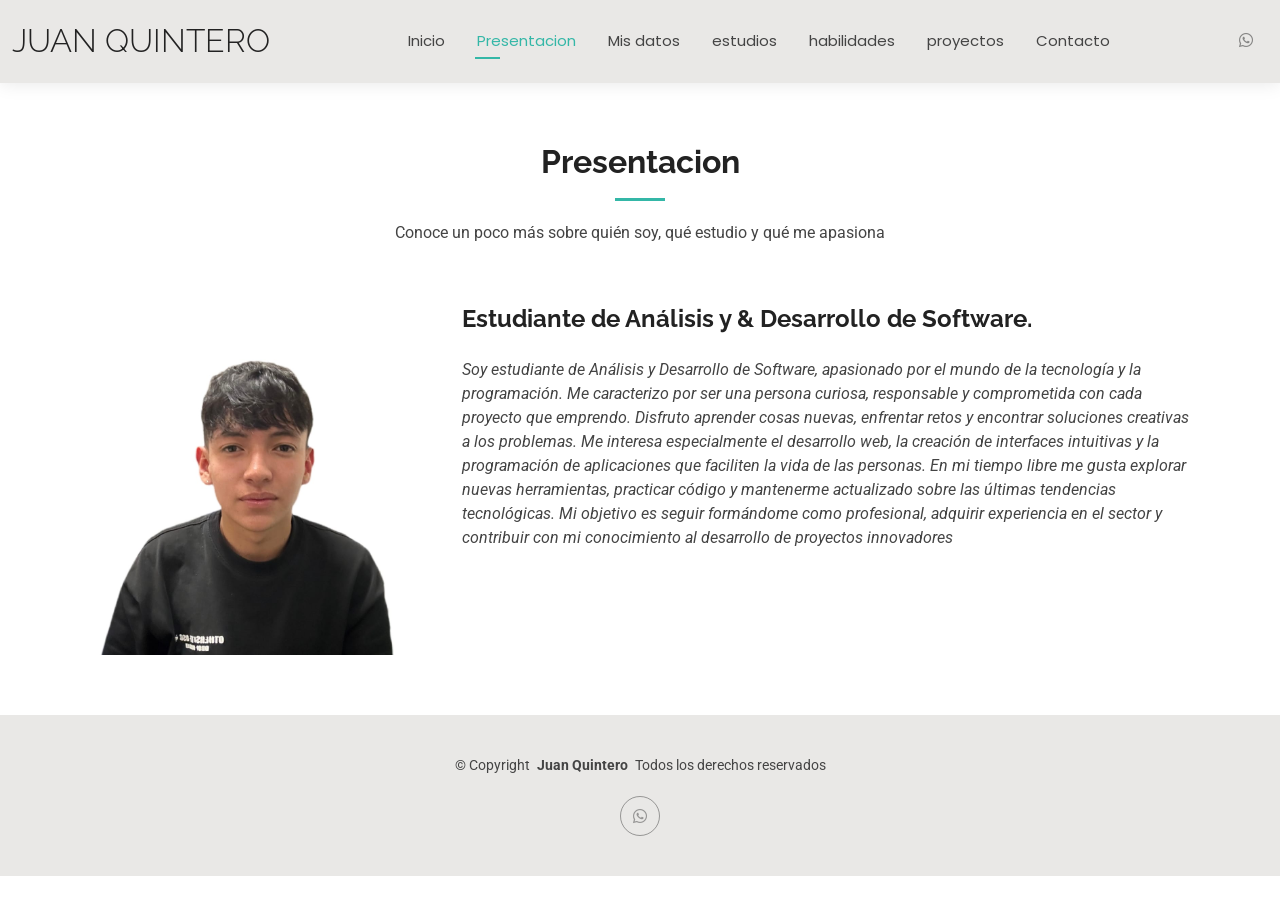
<file: Presentacion.html>
<!DOCTYPE html>
<html lang="en">

<head>
  <meta charset="utf-8">
  <meta content="width=device-width, initial-scale=1.0" name="viewport">
  <title>Presentacion - Juan Pablo Quintero Laverde</title>
  <meta name="description" content="">
  <meta name="keywords" content="">

  <!-- Favicons -->
  <link href="assets/img/favicon.png" rel="icon">
  <link href="assets/img/apple-touch-icon.png" rel="apple-touch-icon">

  <!-- Fonts -->
  <link href="https://fonts.googleapis.com" rel="preconnect">
  <link href="https://fonts.gstatic.com" rel="preconnect" crossorigin>
  <link href="https://fonts.googleapis.com/css2?family=Roboto:ital,wght@0,100;0,300;0,400;0,500;0,700;0,900;1,100;1,300;1,400;1,500;1,700;1,900&family=Poppins:ital,wght@0,100;0,200;0,300;0,400;0,500;0,600;0,700;0,800;0,900;1,100;1,200;1,300;1,400;1,500;1,600;1,700;1,800;1,900&family=Raleway:ital,wght@0,100;0,200;0,300;0,400;0,500;0,600;0,700;0,800;0,900;1,100;1,200;1,300;1,400;1,500;1,600;1,700;1,800;1,900&display=swap" rel="stylesheet">

  <!-- Vendor CSS Files -->
  <link href="assets/vendor/bootstrap/css/bootstrap.min.css" rel="stylesheet">
  <link href="assets/vendor/bootstrap-icons/bootstrap-icons.css" rel="stylesheet">
  <link href="assets/vendor/aos/aos.css" rel="stylesheet">
  <link href="assets/vendor/swiper/swiper-bundle.min.css" rel="stylesheet">
  <link href="assets/vendor/glightbox/css/glightbox.min.css" rel="stylesheet">

  <!-- Main CSS File -->
  <link href="assets/css/main.css" rel="stylesheet">
  <link rel="stylesheet" href="https://cdnjs.cloudflare.com/ajax/libs/font-awesome/6.5.1/css/all.min.css">


</head>

<body class="about-page">

   <header id="header" class="header d-flex align-items-center light-background sticky-top">
    <div class="container-fluid position-relative d-flex align-items-center justify-content-between">

      <a href="index.html" class="logo d-flex align-items-center me-auto me-xl-0">
        <!-- Uncomment the line below if you also wish to use an image logo -->
        <!-- <img src="assets/img/logo.png" alt=""> -->
        <h1 class="sitename">Juan Quintero</h1>
      </a>

      <nav id="navmenu" class="navmenu">
        <ul>
          <li><a href="index.html" >Inicio</a></li>
          <li><a href="presentacion.html" class="active">Presentacion</a></li>
          <li><a href="DatosPersonales.html" >Mis datos </a></li>
          <li><a href="estudios.html">estudios</a></li>
          <li><a href="habilidades.html">habilidades</a></li>
          <li><a href="proyectos.html">proyectos</a></li>  
          <li><a href="contacto.html">Contacto</a></li>
        </ul>
        <i class="mobile-nav-toggle d-xl-none bi bi-list"></i>
      </nav>

      <div class="header-social-links">
         <a href="https://wa.me/573001234567" class="whatsapp" target="_blank"><i class="fa-brands fa-whatsapp"></i></a>
        
      </div>

    </div>
  </header>

  <main class="main">

    <!-- About Section -->
    <section id="about" class="about section">

      <!-- Section Title -->
      <div class="container section-title" data-aos="fade-up">
        <h2>Presentacion</h2>
        <p>Conoce un poco más sobre quién soy, qué estudio y qué me apasiona</p>
      </div><!-- End Section Title -->

      <div class="container" data-aos="fade-up" data-aos-delay="100">

        <div class="row gy-4 justify-content-center">
          <div class="col-lg-4">
            <img src="assets/img/profile-img.jpeg" class="img-fluid" alt="">
          </div>
          <div class="col-lg-8 content">
            <h2>Estudiante de Análisis y  &amp; Desarrollo de Software.</h2>
            <p class="fst-italic py-3">
               Soy estudiante de Análisis y Desarrollo de Software, apasionado por el mundo de la tecnología y la programación. Me caracterizo por ser una persona curiosa, responsable y comprometida con cada proyecto que emprendo. Disfruto aprender cosas nuevas, enfrentar retos y encontrar soluciones creativas a los problemas.

Me interesa especialmente el desarrollo web, la creación de interfaces intuitivas y la programación de aplicaciones que faciliten la vida de las personas. En mi tiempo libre me gusta explorar nuevas herramientas, practicar código y mantenerme actualizado sobre las últimas tendencias tecnológicas.

Mi objetivo es seguir formándome como profesional, adquirir experiencia en el sector y contribuir con mi conocimiento al desarrollo de proyectos innovadores
            </p>
            
    </section><!-- /About Section -->

     </main>

  <footer id="footer" class="footer light-background">

    <div class="container">
      <div class="copyright text-center ">
        <p>© <span>Copyright</span> <strong class="px-1 sitename">Juan Quintero</strong> <span>Todos los derechos reservados<br></span></p>
      </div>
      <div class="social-links d-flex justify-content-center">
         <a href="https://wa.me/573001234567" class="whatsapp" target="_blank"><i class="fa-brands fa-whatsapp"></i></a>
       
      </div>

    </div>

  </footer>

  <!-- Scroll Top -->
  <a href="#" id="scroll-top" class="scroll-top d-flex align-items-center justify-content-center"><i class="bi bi-arrow-up-short"></i></a>

  <!-- Preloader -->
  <div id="preloader"></div>

  <!-- Vendor JS Files -->
  <script src="assets/vendor/bootstrap/js/bootstrap.bundle.min.js"></script>
  <script src="assets/vendor/php-email-form/validate.js"></script>
  <script src="assets/vendor/aos/aos.js"></script>
  <script src="assets/vendor/waypoints/noframework.waypoints.js"></script>
  <script src="assets/vendor/purecounter/purecounter_vanilla.js"></script>
  <script src="assets/vendor/swiper/swiper-bundle.min.js"></script>
  <script src="assets/vendor/glightbox/js/glightbox.min.js"></script>
  <script src="assets/vendor/imagesloaded/imagesloaded.pkgd.min.js"></script>
  <script src="assets/vendor/isotope-layout/isotope.pkgd.min.js"></script>

  <!-- Main JS File -->
  <script src="assets/js/main.js"></script>

</body>

</html>
</file>
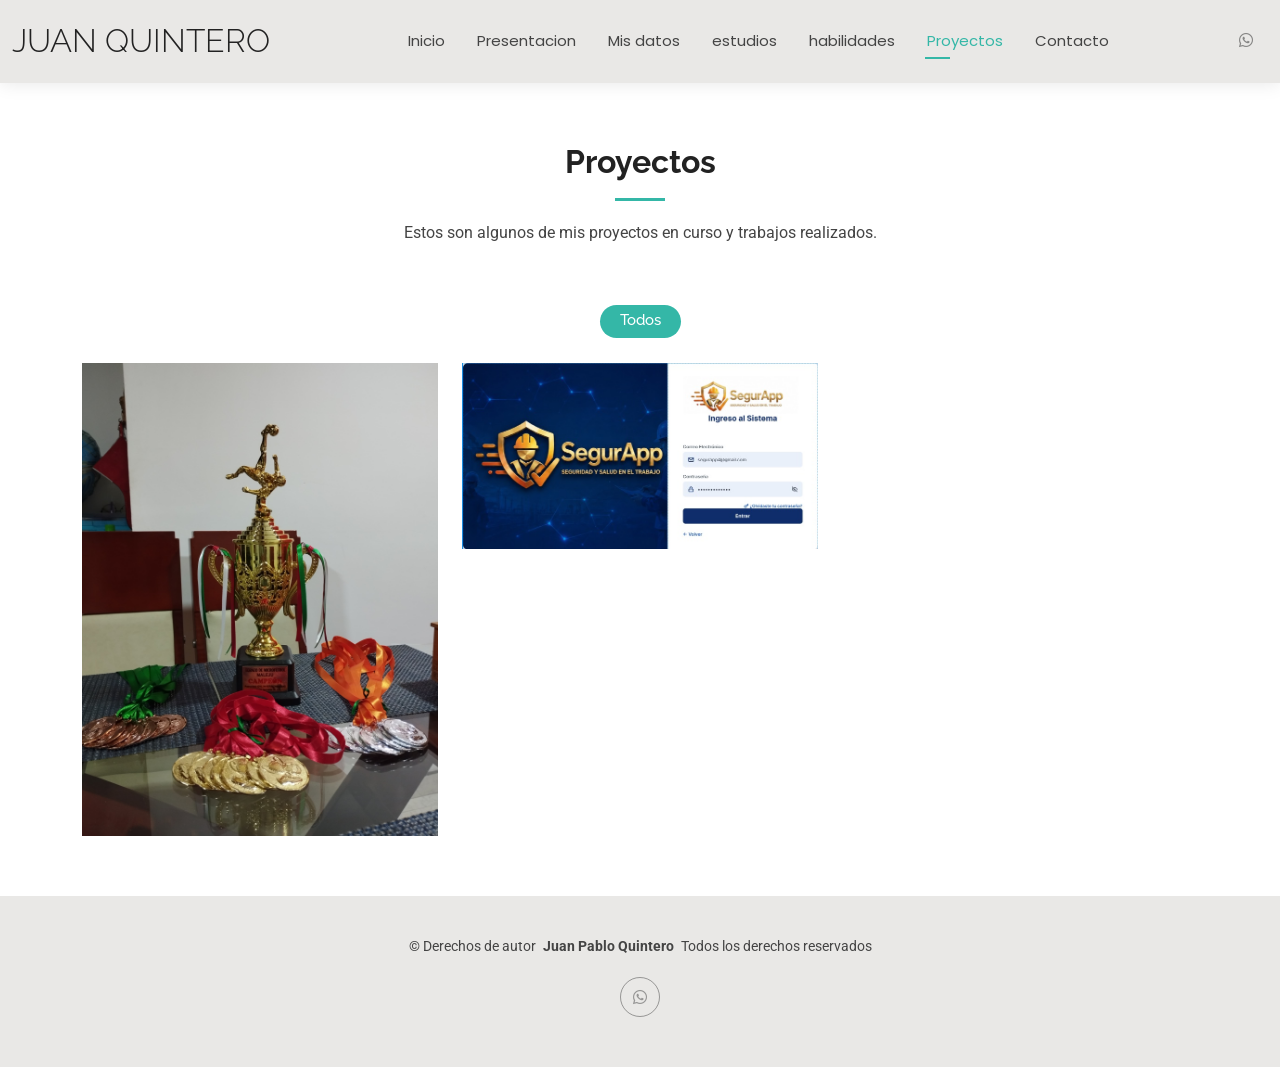
<file: proyectos.html>
<!DOCTYPE html>
<html lang="es">

<head>
  <meta charset="utf-8">
  <meta content="width=device-width, initial-scale=1.0" name="viewport">
  <title>Portafolio - Plantilla Bootstrap Kelly</title>
  <meta name="description" content="">
  <meta name="keywords" content="">

  <!-- Iconos del sitio -->
  <link href="assets/img/favicon.png" rel="icon">
  <link href="assets/img/apple-touch-icon.png" rel="apple-touch-icon">

  <!-- Fuentes -->
  <link href="https://fonts.googleapis.com" rel="preconnect">
  <link href="https://fonts.gstatic.com" rel="preconnect" crossorigin>
  <link
    href="https://fonts.googleapis.com/css2?family=Roboto:ital,wght@0,100;0,300;0,400;0,500;0,700;0,900;1,100;1,300;1,400;1,500;1,700;1,900&family=Poppins:ital,wght@0,100;0,200;0,300;0,400;0,500;0,600;0,700;0,800;0,900;1,100;1,200;1,300;1,400;1,500;1,600;1,700;1,800;1,900&family=Raleway:ital,wght@0,100;0,200;0,300;0,400;0,500;0,600;0,700;0,800;0,900;1,100;1,200;1,300;1,400;1,500;1,600;1,700;1,800;1,900&display=swap"
    rel="stylesheet">

  <!-- Archivos CSS de Bootstrap y complementos -->
  <link href="assets/vendor/bootstrap/css/bootstrap.min.css" rel="stylesheet">
  <link href="assets/vendor/bootstrap-icons/bootstrap-icons.css" rel="stylesheet">
  <link href="assets/vendor/aos/aos.css" rel="stylesheet">
  <link href="assets/vendor/swiper/swiper-bundle.min.css" rel="stylesheet">
  <link href="assets/vendor/glightbox/css/glightbox.min.css" rel="stylesheet">

  <!-- Archivo CSS principal -->
  <link href="assets/css/main.css" rel="stylesheet">
  <link rel="stylesheet" href="https://cdnjs.cloudflare.com/ajax/libs/font-awesome/6.5.1/css/all.min.css">

</head>

<body class="portfolio-page">

  <header id="header" class="header d-flex align-items-center light-background sticky-top">
    <div class="container-fluid position-relative d-flex align-items-center justify-content-between">

      <a href="index.html" class="logo d-flex align-items-center me-auto me-xl-0">
        <!-- Descomenta la línea de abajo si también deseas utilizar una imagen como logo -->
        <!-- <img src="assets/img/logo.png" alt=""> -->
        <h1 class="sitename">Juan Quintero</h1>
      </a>

      <nav id="navmenu" class="navmenu">
        <ul>
          <li><a href="index.html" >Inicio</a></li>
          <li><a href="presentacion.html">Presentacion</a></li>
          <li><a href="DatosPersonales.html">Mis datos </a></li>
          <li><a href="estudios.html">estudios</a></li>
          <li><a href="habilidades.html">habilidades</a></li>
          <li><a href="proyectos.html" class="active">Proyectos</a></li>
          <li><a href="contacto.html">Contacto</a></li>
        </ul>
        <i class="mobile-nav-toggle d-xl-none bi bi-list"></i>
      </nav>

      <div class="header-social-links">
        <a href="https://wa.me/573001234567" class="whatsapp" target="_blank"><i class="fa-brands fa-whatsapp"></i></a>

      </div>

    </div>
  </header>

  <main class="main">

    <!-- Sección de Portafolio -->
    <section id="portfolio" class="portfolio section">

      <!-- Título de la sección -->
      <div class="container section-title" data-aos="fade-up">
        <h2>Proyectos</h2>
        <p>Estos son algunos de mis proyectos en curso y trabajos realizados.</p>
      </div><!-- Fin del título de la sección -->

      <div class="container">

        <div class="isotope-layout" data-default-filter="*" data-layout="masonry" data-sort="original-order">

          <ul class="portfolio-filters isotope-filters" data-aos="fade-up" data-aos-delay="100">
            <li data-filter="*" class="filter-active">Todos</li>

          </ul><!-- Fin de los filtros del portafolio -->

          <div class="row gy-4 isotope-container" data-aos="fade-up" data-aos-delay="200">

            <div class="col-lg-4 col-md-6 portfolio-item isotope-item filter-app">
              <img src="assets/img/masonry-portfolio/masonry-portfolio-1.jpeg" class="img-fluid" alt="">
              <div class="portfolio-info">
                <h4>Proyecto 1</h4>
                <p>Proyecto de Grado Torneo de futbol sala THE PLAIT</p>
                <a href="assets/img/masonry-portfolio/masonry-portfolio-1.jpeg" title="Proyecto 1"
                  data-gallery="portfolio-gallery-app" class="glightbox preview-link"><i class="bi bi-zoom-in"></i></a>

              </div>
            </div><!-- Fin del proyecto -->

            <div class="col-lg-4 col-md-6 portfolio-item isotope-item filter-branding">
              <img src="assets/img/masonry-portfolio/masonry-portfolio-2.jpeg" class="img-fluid" alt="">
              <div class="portfolio-info">
                <h4>Proyecto 2</h4>
                <p>Proyecto de Sena SegurApp (Seguridad y salud en el Trabajo) </p>
                <a href="assets/img/masonry-portfolio/masonry-portfolio-2.jpeg" title="Proyecto 2"
                  data-gallery="portfolio-gallery-branding" class="glightbox preview-link"><i
                    class="bi bi-zoom-in"></i></a>

              </div>
            </div><!-- Fin del proyecto -->


          </div><!-- Fin del contenedor del portafolio -->

        </div>

      </div>

    </section><!-- /Fin de la sección de Portafolio -->

  </main>

  <footer id="footer" class="footer light-background">

    <div class="container">
      <div class="copyright text-center ">
        <p>© <span>Derechos de autor</span> <strong class="px-1 sitename">Juan Pablo Quintero</strong> <span>Todos los
            derechos reservados<br></span></p>
      </div>
      <div class="social-links d-flex justify-content-center">
        <a href="https://wa.me/573001234567" class="whatsapp" target="_blank"><i class="fa-brands fa-whatsapp"></i></a>

      </div>
      <div class="credits">
        <!-- Todos los enlaces del pie de página deben mantenerse intactos. -->
        <!-- Puedes eliminar los enlaces únicamente si has adquirido la versión profesional. -->
        <!-- Información de licencia: https://bootstrapmade.com/license/ -->
        <!-- Compra la versión profesional con formulario de contacto PHP/AJAX: [buy-url] -->

      </div>
    </div>

  </footer>

  <!-- Botón para volver arriba -->
  <a href="#" id="scroll-top" class="scroll-top d-flex align-items-center justify-content-center"><i
      class="bi bi-arrow-up-short"></i></a>

  <!-- Cargador de página -->
  <div id="preloader"></div>

  <!-- Archivos JavaScript de Bootstrap y complementos -->
  <script src="assets/vendor/bootstrap/js/bootstrap.bundle.min.js"></script>
  <script src="assets/vendor/php-email-form/validate.js"></script>
  <script src="assets/vendor/aos/aos.js"></script>
  <script src="assets/vendor/waypoints/noframework.waypoints.js"></script>
  <script src="assets/vendor/purecounter/purecounter_vanilla.js"></script>
  <script src="assets/vendor/swiper/swiper-bundle.min.js"></script>
  <script src="assets/vendor/glightbox/js/glightbox.min.js"></script>
  <script src="assets/vendor/imagesloaded/imagesloaded.pkgd.min.js"></script>
  <script src="assets/vendor/isotope-layout/isotope.pkgd.min.js"></script>

  <!-- Archivo JavaScript principal -->
  <script src="assets/js/main.js"></script>

</body>

</html>
</file>
<file: assets/css/main.css>
/**
* Template Name: Kelly
* Template URL: https://bootstrapmade.com/kelly-free-bootstrap-cv-resume-html-template/
* Updated: Aug 07 2024 with Bootstrap v5.3.3
* Author: BootstrapMade.com
* License: https://bootstrapmade.com/license/
*/

/*--------------------------------------------------------------
# Font & Color Variables
# Help: https://bootstrapmade.com/color-system/
--------------------------------------------------------------*/
/* Fonts */
:root {
  --default-font: "Roboto",  system-ui, -apple-system, "Segoe UI", Roboto, "Helvetica Neue", Arial, "Noto Sans", "Liberation Sans", sans-serif, "Apple Color Emoji", "Segoe UI Emoji", "Segoe UI Symbol", "Noto Color Emoji";
  --heading-font: "Raleway",  sans-serif;
  --nav-font: "Poppins",  sans-serif;
}

/* Global Colors - The following color variables are used throughout the website. Updating them here will change the color scheme of the entire website */
:root { 
  --background-color: #ffffff; /* Background color for the entire website, including individual sections */
  --default-color: #444444; /* Default color used for the majority of the text content across the entire website */
  --heading-color: #222222; /* Color for headings, subheadings and title throughout the website */
  --accent-color: #34b7a7; /* Accent color that represents your brand on the website. It's used for buttons, links, and other elements that need to stand out */
  --surface-color: #ffffff; /* The surface color is used as a background of boxed elements within sections, such as cards, icon boxes, or other elements that require a visual separation from the global background. */
  --contrast-color: #ffffff; /* Contrast color for text, ensuring readability against backgrounds of accent, heading, or default colors. */
}

/* Nav Menu Colors - The following color variables are used specifically for the navigation menu. They are separate from the global colors to allow for more customization options */
:root {
  --nav-color: #444444;  /* The default color of the main navmenu links */
  --nav-hover-color: #34b7a7; /* Applied to main navmenu links when they are hovered over or active */
  --nav-mobile-background-color: #ffffff; /* Used as the background color for mobile navigation menu */
  --nav-dropdown-background-color: #ffffff; /* Used as the background color for dropdown items that appear when hovering over primary navigation items */
  --nav-dropdown-color: #444444; /* Used for navigation links of the dropdown items in the navigation menu. */
  --nav-dropdown-hover-color: #34b7a7; /* Similar to --nav-hover-color, this color is applied to dropdown navigation links when they are hovered over. */
}

/* Color Presets - These classes override global colors when applied to any section or element, providing reuse of the sam color scheme. */

.light-background {
  --background-color: #e9e8e6;
  --surface-color: #ffffff;
}

.dark-background {
  --background-color: #060606;
  --default-color: #ffffff;
  --heading-color: #ffffff;
  --surface-color: #252525;
  --contrast-color: #ffffff;
}

/* Smooth scroll */
:root {
  scroll-behavior: smooth;
}

/*--------------------------------------------------------------
# General Styling & Shared Classes
--------------------------------------------------------------*/
body {
  color: var(--default-color);
  background-color: var(--background-color);
  font-family: var(--default-font);
}

a {
  color: var(--accent-color);
  text-decoration: none;
  transition: 0.3s;
}

a:hover {
  color: color-mix(in srgb, var(--accent-color), transparent 25%);
  text-decoration: none;
}

h1,
h2,
h3,
h4,
h5,
h6 {
  color: var(--heading-color);
  font-family: var(--heading-font);
}

/* PHP Email Form Messages
------------------------------*/
.php-email-form .error-message {
  display: none;
  background: #df1529;
  color: #ffffff;
  text-align: left;
  padding: 15px;
  margin-bottom: 24px;
  font-weight: 600;
}

.php-email-form .sent-message {
  display: none;
  color: #ffffff;
  background: #059652;
  text-align: center;
  padding: 15px;
  margin-bottom: 24px;
  font-weight: 600;
}

.php-email-form .loading {
  display: none;
  background: var(--surface-color);
  text-align: center;
  padding: 15px;
  margin-bottom: 24px;
}

.php-email-form .loading:before {
  content: "";
  display: inline-block;
  border-radius: 50%;
  width: 24px;
  height: 24px;
  margin: 0 10px -6px 0;
  border: 3px solid var(--accent-color);
  border-top-color: var(--surface-color);
  animation: php-email-form-loading 1s linear infinite;
}

@keyframes php-email-form-loading {
  0% {
    transform: rotate(0deg);
  }

  100% {
    transform: rotate(360deg);
  }
}

/*--------------------------------------------------------------
# Global Header
--------------------------------------------------------------*/
.header {
  color: var(--default-color);
  background-color: var(--background-color);
  padding: 15px 0;
  transition: all 0.5s;
  z-index: 997;
  box-shadow: 0px 0 18px rgba(0, 0, 0, 0.1);
}

.header .logo {
  line-height: 1;
}

.header .logo img {
  max-height: 36px;
  margin-right: 8px;
}

.header .logo h1 {
  font-size: 32px;
  margin: 0;
  font-weight: 300;
  text-transform: uppercase;
  color: var(--heading-color);
}

.header .header-social-links {
  padding-right: 15px;
}

.header .header-social-links a {
  color: color-mix(in srgb, var(--default-color), transparent 40%);
  padding-left: 6px;
  display: inline-block;
  transition: 0.3s;
  font-size: 16px;
}

.header .header-social-links a:hover {
  color: var(--accent-color);
}

.header .header-social-links a i {
  line-height: 0px;
}

@media (max-width: 1200px) {
  .header .logo {
    order: 1;
  }

  .header .header-social-links {
    order: 2;
  }

  .header .navmenu {
    order: 3;
  }
}

/*--------------------------------------------------------------
# Navigation Menu
--------------------------------------------------------------*/
/* Desktop Navigation */
@media (min-width: 1200px) {
  .navmenu {
    padding: 0;
  }

  .navmenu ul {
    margin: 0;
    padding: 0;
    display: flex;
    list-style: none;
    align-items: center;
  }

  .navmenu li {
    position: relative;
  }

  .navmenu>ul>li {
    white-space: nowrap;
    padding: 15px 14px;
  }

  .navmenu>ul>li:last-child {
    padding-right: 0;
  }

  .navmenu a,
  .navmenu a:focus {
    color: var(--nav-color);
    font-size: 15px;
    padding: 0 2px;
    font-family: var(--nav-font);
    font-weight: 400;
    display: flex;
    align-items: center;
    justify-content: space-between;
    white-space: nowrap;
    transition: 0.3s;
    position: relative;
  }

  .navmenu a i,
  .navmenu a:focus i {
    font-size: 12px;
    line-height: 0;
    margin-left: 5px;
    transition: 0.3s;
  }

  .navmenu>ul>li>a:before {
    content: "";
    position: absolute;
    height: 2px;
    bottom: -6px;
    left: 0;
    background-color: var(--nav-hover-color);
    visibility: hidden;
    width: 0px;
    transition: all 0.3s ease-in-out 0s;
  }

  .navmenu a:hover:before,
  .navmenu li:hover>a:before,
  .navmenu .active:before {
    visibility: visible;
    width: 25px;
  }

  .navmenu li:hover>a,
  .navmenu .active,
  .navmenu .active:focus {
    color: var(--nav-hover-color);
  }

  .navmenu .dropdown ul {
    margin: 0;
    padding: 10px 0;
    background: var(--nav-dropdown-background-color);
    display: block;
    position: absolute;
    visibility: hidden;
    left: 14px;
    top: 130%;
    opacity: 0;
    transition: 0.3s;
    border-radius: 4px;
    z-index: 99;
    box-shadow: 0px 0px 30px rgba(0, 0, 0, 0.1);
  }

  .navmenu .dropdown ul li {
    min-width: 200px;
  }

  .navmenu .dropdown ul a {
    padding: 10px 20px;
    font-size: 15px;
    text-transform: none;
    color: var(--nav-dropdown-color);
  }

  .navmenu .dropdown ul a i {
    font-size: 12px;
  }

  .navmenu .dropdown ul a:hover,
  .navmenu .dropdown ul .active:hover,
  .navmenu .dropdown ul li:hover>a {
    color: var(--nav-dropdown-hover-color);
  }

  .navmenu .dropdown:hover>ul {
    opacity: 1;
    top: 100%;
    visibility: visible;
  }

  .navmenu .dropdown .dropdown ul {
    top: 0;
    left: -90%;
    visibility: hidden;
  }

  .navmenu .dropdown .dropdown:hover>ul {
    opacity: 1;
    top: 0;
    left: -100%;
    visibility: visible;
  }
}

/* Mobile Navigation */
@media (max-width: 1199px) {
  .mobile-nav-toggle {
    color: var(--nav-color);
    font-size: 28px;
    line-height: 0;
    margin-right: 10px;
    cursor: pointer;
    transition: color 0.3s;
  }

  .navmenu {
    padding: 0;
    z-index: 9997;
  }

  .navmenu ul {
    display: none;
    list-style: none;
    position: absolute;
    inset: 60px 20px 20px 20px;
    padding: 10px 0;
    margin: 0;
    border-radius: 6px;
    background-color: var(--nav-mobile-background-color);
    border: 1px solid color-mix(in srgb, var(--default-color), transparent 90%);
    box-shadow: none;
    overflow-y: auto;
    transition: 0.3s;
    z-index: 9998;
  }

  .navmenu a,
  .navmenu a:focus {
    color: var(--nav-dropdown-color);
    padding: 10px 20px;
    font-family: var(--nav-font);
    font-size: 17px;
    font-weight: 500;
    display: flex;
    align-items: center;
    justify-content: space-between;
    white-space: nowrap;
    transition: 0.3s;
  }

  .navmenu a i,
  .navmenu a:focus i {
    font-size: 12px;
    line-height: 0;
    margin-left: 5px;
    width: 30px;
    height: 30px;
    display: flex;
    align-items: center;
    justify-content: center;
    border-radius: 50%;
    transition: 0.3s;
    background-color: color-mix(in srgb, var(--accent-color), transparent 90%);
  }

  .navmenu a i:hover,
  .navmenu a:focus i:hover {
    background-color: var(--accent-color);
    color: var(--contrast-color);
  }

  .navmenu a:hover,
  .navmenu .active,
  .navmenu .active:focus {
    color: var(--nav-dropdown-hover-color);
  }

  .navmenu .active i,
  .navmenu .active:focus i {
    background-color: var(--accent-color);
    color: var(--contrast-color);
    transform: rotate(180deg);
  }

  .navmenu .dropdown ul {
    position: static;
    display: none;
    z-index: 99;
    padding: 10px 0;
    margin: 10px 20px;
    background-color: var(--nav-dropdown-background-color);
    transition: all 0.5s ease-in-out;
  }

  .navmenu .dropdown ul ul {
    background-color: rgba(33, 37, 41, 0.1);
  }

  .navmenu .dropdown>.dropdown-active {
    display: block;
    background-color: rgba(33, 37, 41, 0.03);
  }

  .mobile-nav-active {
    overflow: hidden;
  }

  .mobile-nav-active .mobile-nav-toggle {
    color: #fff;
    position: absolute;
    font-size: 32px;
    top: 15px;
    right: 15px;
    margin-right: 0;
    z-index: 9999;
  }

  .mobile-nav-active .navmenu {
    position: fixed;
    overflow: hidden;
    inset: 0;
    background: rgba(33, 37, 41, 0.8);
    transition: 0.3s;
  }

  .mobile-nav-active .navmenu>ul {
    display: block;
  }
}

/*--------------------------------------------------------------
# Global Footer
--------------------------------------------------------------*/
.footer {
  color: var(--default-color);
  background-color: var(--background-color);
  font-size: 14px;
  padding: 40px 0;
  position: relative;
}

.footer .copyright p {
  margin-bottom: 0;
}

.footer .social-links {
  margin-top: 20px;
}

.footer .social-links a {
  display: flex;
  align-items: center;
  justify-content: center;
  width: 40px;
  height: 40px;
  border-radius: 50%;
  border: 1px solid color-mix(in srgb, var(--default-color), transparent 50%);
  font-size: 16px;
  color: color-mix(in srgb, var(--default-color), transparent 50%);
  margin: 0 5px;
  transition: 0.3s;
}

.footer .social-links a:hover {
  color: var(--accent-color);
  border-color: var(--accent-color);
}

.footer .credits {
  margin-top: 10px;
  font-size: 13px;
  text-align: center;
}

/*--------------------------------------------------------------
# Preloader
--------------------------------------------------------------*/
#preloader {
  position: fixed;
  inset: 0;
  z-index: 9999;
  overflow: hidden;
  background-color: var(--background-color);
  transition: all 0.6s ease-out;
  width: 100%;
  height: 100vh;
}

#preloader:before,
#preloader:after {
  content: "";
  position: absolute;
  border: 4px solid var(--accent-color);
  border-radius: 50%;
  animation: animate-preloader 2s cubic-bezier(0, 0.2, 0.8, 1) infinite;
}

#preloader:after {
  animation-delay: -0.5s;
}

@keyframes animate-preloader {
  0% {
    width: 10px;
    height: 10px;
    top: calc(50% - 5px);
    left: calc(50% - 5px);
    opacity: 1;
  }

  100% {
    width: 72px;
    height: 72px;
    top: calc(50% - 36px);
    left: calc(50% - 36px);
    opacity: 0;
  }
}

/*--------------------------------------------------------------
# Scroll Top Button
--------------------------------------------------------------*/
.scroll-top {
  position: fixed;
  visibility: hidden;
  opacity: 0;
  right: 15px;
  bottom: -15px;
  z-index: 99999;
  background-color: var(--accent-color);
  width: 44px;
  height: 44px;
  border-radius: 50px;
  transition: all 0.4s;
}

.scroll-top i {
  font-size: 24px;
  color: var(--contrast-color);
  line-height: 0;
}

.scroll-top:hover {
  background-color: color-mix(in srgb, var(--accent-color), transparent 20%);
  color: var(--contrast-color);
}

.scroll-top.active {
  visibility: visible;
  opacity: 1;
  bottom: 15px;
}

/*--------------------------------------------------------------
# Disable aos animation delay on mobile devices
--------------------------------------------------------------*/
@media screen and (max-width: 768px) {
  [data-aos-delay] {
    transition-delay: 0 !important;
  }
}

/*--------------------------------------------------------------
# Global Page Titles & Breadcrumbs
--------------------------------------------------------------*/
.page-title {
  color: var(--default-color);
  background-color: var(--background-color);
  padding: 25px 0;
  position: relative;
  border-bottom: 1px solid color-mix(in srgb, var(--default-color), transparent 85%);
}

.page-title h1 {
  font-size: 24px;
  font-weight: 400;
}

.page-title .breadcrumbs ol {
  display: flex;
  flex-wrap: wrap;
  list-style: none;
  padding: 0;
  margin: 0;
  font-size: 14px;
  font-weight: 400;
}

.page-title .breadcrumbs ol li+li {
  padding-left: 10px;
}

.page-title .breadcrumbs ol li+li::before {
  content: "/";
  display: inline-block;
  padding-right: 10px;
  color: color-mix(in srgb, var(--default-color), transparent 70%);
}

/*--------------------------------------------------------------
# Global Sections
--------------------------------------------------------------*/
section,
.section {
  color: var(--default-color);
  background-color: var(--background-color);
  padding: 60px 0;
  scroll-margin-top: 100px;
  overflow: clip;
}

@media (max-width: 1199px) {

  section,
  .section {
    scroll-margin-top: 66px;
  }
}

/*--------------------------------------------------------------
# Global Section Titles
--------------------------------------------------------------*/
.section-title {
  text-align: center;
  padding-bottom: 60px;
  position: relative;
}

.section-title h2 {
  font-size: 32px;
  font-weight: 700;
  margin-bottom: 20px;
  padding-bottom: 20px;
  position: relative;
}

.section-title h2:after {
  content: "";
  position: absolute;
  display: block;
  width: 50px;
  height: 3px;
  background: var(--accent-color);
  left: 0;
  right: 0;
  bottom: 0;
  margin: auto;
}

.section-title p {
  margin-bottom: 0;
}

/*--------------------------------------------------------------
# Hero Section
--------------------------------------------------------------*/
.hero {
  width: 100%;
  min-height: calc(100vh - 82px);
  position: relative;
  padding: 80px 0;
  display: flex;
  align-items: center;
  justify-content: center;
}

@media (max-width: 1200px) {
  .hero {
    min-height: calc(100vh - 68px);
  }
}

.hero img {
  position: absolute;
  inset: 0;
  display: block;
  width: 100%;
  height: 100%;
  object-fit: cover;
  z-index: 1;
}

.hero .container {
  position: relative;
  z-index: 3;
}

.hero h2 {
  margin: 0;
  font-size: 48px;
  font-weight: 700;
  color: var(--surface-color)
}

.hero p {
  margin: 10px 0 0 0;
  font-size: 24px;
  color: var(--contrast-color);
}

.hero .btn-get-started {
  color: var(--contrast-color);
  background: var(--accent-color);
  font-family: var(--heading-font);
  text-transform: uppercase;
  font-weight: 600;
  font-size: 12px;
  letter-spacing: 1px;
  display: inline-block;
  padding: 12px 40px;
  border-radius: 50px;
  transition: 0.5s;
  margin-top: 30px;
}

.hero .btn-get-started:hover {
  background: color-mix(in srgb, var(--accent-color) 90%, white 20%);
}

@media (max-width: 768px) {
  .hero h2 {
    font-size: 32px;
  }

  .hero p {
    font-size: 18px;
  }
}

/*--------------------------------------------------------------
# About Section
--------------------------------------------------------------*/
.about .content h2 {
  font-weight: 700;
  font-size: 24px;
}

.about .content ul {
  list-style: none;
  padding: 0;
}

.about .content ul li {
  margin-bottom: 20px;
  display: flex;
  align-items: center;
}

.about .content ul strong {
  margin-right: 10px;
}

.about .content ul i {
  font-size: 16px;
  margin-right: 5px;
  color: var(--accent-color);
  line-height: 0;
}

/*--------------------------------------------------------------
# Skills Section
--------------------------------------------------------------*/
.skills .progress {
  height: 60px;
  display: block;
  background: none;
  border-radius: 0;
}

.skills .progress .skill {
  color: var(--heading-color);
  padding: 0;
  margin: 0 0 6px 0;
  text-transform: uppercase;
  display: block;
  font-weight: 600;
  font-family: var(--heading-font);
}

.skills .progress .skill .val {
  float: right;
  font-style: normal;
}

.skills .progress-bar-wrap {
  background: color-mix(in srgb, var(--default-color), transparent 90%);
  height: 10px;
}

.skills .progress-bar {
  width: 1px;
  height: 10px;
  transition: 0.9s;
  background-color: var(--accent-color);
}

/*--------------------------------------------------------------
# Stats Section
--------------------------------------------------------------*/
.stats .stats-item {
  padding: 30px;
  width: 100%;
}

.stats .stats-item span {
  color: var(--heading-color);
  font-size: 48px;
  display: block;
  font-weight: 700;
  margin-bottom: 20px;
  padding-bottom: 20px;
  position: relative;
}

.stats .stats-item span:after {
  content: "";
  position: absolute;
  display: block;
  width: 25px;
  height: 3px;
  background: var(--accent-color);
  left: 0;
  right: 0;
  bottom: 0;
  margin: auto;
}

.stats .stats-item p {
  color: color-mix(in srgb, var(--default-color), transparent 40%);
  padding: 0;
  margin: 0;
  font-family: var(--heading-font);
  font-weight: 500;
}

/*--------------------------------------------------------------
# Testimonials Section
--------------------------------------------------------------*/
.testimonials .section-header {
  margin-bottom: 40px;
}

.testimonials .testimonials-carousel,
.testimonials .testimonials-slider {
  overflow: hidden;
}

.testimonials .testimonial-item {
  text-align: center;
}

.testimonials .testimonial-item .testimonial-img {
  width: 120px;
  border-radius: 50%;
  border: 4px solid var(--background-color);
  margin: 0 auto;
}

.testimonials .testimonial-item h3 {
  font-size: 20px;
  font-weight: bold;
  margin: 10px 0 5px 0;
}

.testimonials .testimonial-item h4 {
  font-size: 14px;
  color: color-mix(in srgb, var(--default-color), transparent 40%);
  margin: 0 0 15px 0;
}

.testimonials .testimonial-item .stars {
  margin-bottom: 15px;
}

.testimonials .testimonial-item .stars i {
  color: #ffc107;
  margin: 0 1px;
}

.testimonials .testimonial-item .quote-icon-left,
.testimonials .testimonial-item .quote-icon-right {
  color: color-mix(in srgb, var(--accent-color), transparent 50%);
  font-size: 26px;
  line-height: 0;
}

.testimonials .testimonial-item .quote-icon-left {
  display: inline-block;
  left: -5px;
  position: relative;
}

.testimonials .testimonial-item .quote-icon-right {
  display: inline-block;
  right: -5px;
  position: relative;
  top: 10px;
  transform: scale(-1, -1);
}

.testimonials .testimonial-item p {
  font-style: italic;
  margin: 0 auto 15px auto;
}

.testimonials .swiper-wrapper {
  height: auto;
}

.testimonials .swiper-pagination {
  margin-top: 20px;
  position: relative;
}

.testimonials .swiper-pagination .swiper-pagination-bullet {
  width: 12px;
  height: 12px;
  opacity: 1;
  background-color: color-mix(in srgb, var(--default-color), transparent 85%);
}

.testimonials .swiper-pagination .swiper-pagination-bullet-active {
  background-color: var(--accent-color);
}

@media (min-width: 992px) {
  .testimonials .testimonial-item p {
    width: 80%;
  }
}

/*--------------------------------------------------------------
# Resume Section
--------------------------------------------------------------*/
.resume .resume-title {
  color: var(--heading-color);
  font-size: 26px;
  font-weight: 700;
  margin-top: 20px;
  margin-bottom: 20px;
}

.resume .resume-item {
  padding: 0 0 20px 20px;
  margin-top: -2px;
  border-left: 2px solid var(--accent-color);
  position: relative;
}

.resume .resume-item h4 {
  line-height: 18px;
  font-size: 18px;
  font-weight: 600;
  text-transform: uppercase;
  color: color-mix(in srgb, var(--default-color), transparent 20%);
  margin-bottom: 10px;
}

.resume .resume-item h5 {
  font-size: 16px;
  padding: 5px 15px;
  display: inline-block;
  font-weight: 600;
  margin-bottom: 10px;
}

.resume .resume-item ul {
  padding-left: 20px;
}

.resume .resume-item ul li {
  padding-bottom: 10px;
}

.resume .resume-item:last-child {
  padding-bottom: 0;
}

.resume .resume-item::before {
  content: "";
  position: absolute;
  width: 16px;
  height: 16px;
  border-radius: 50px;
  left: -9px;
  top: 0;
  background: var(--background-color);
  border: 2px solid var(--accent-color);
}

/*--------------------------------------------------------------
# Services Section
--------------------------------------------------------------*/
.services .service-item {
  background-color: var(--surface-color);
  box-shadow: 0px 5px 90px 0px rgba(0, 0, 0, 0.1);
  height: 100%;
  padding: 60px 30px;
  text-align: center;
  transition: 0.3s;
  border-radius: 5px;
}

.services .service-item .icon {
  margin: 0 auto;
  width: 100px;
  height: 100px;
  display: flex;
  align-items: center;
  justify-content: center;
  transition: ease-in-out 0.3s;
  position: relative;
}

.services .service-item .icon i {
  font-size: 36px;
  transition: 0.5s;
  position: relative;
}

.services .service-item .icon svg {
  position: absolute;
  top: 0;
  left: 0;
}

.services .service-item .icon svg path {
  transition: 0.5s;
  fill: color-mix(in srgb, var(--default-color), transparent 95%);
}

.services .service-item h3 {
  font-weight: 700;
  margin: 10px 0 15px 0;
  font-size: 22px;
}

.services .service-item p {
  line-height: 24px;
  font-size: 14px;
  margin-bottom: 0;
}

.services .service-item:hover {
  box-shadow: 0px 5px 35px 0px rgba(0, 0, 0, 0.1);
}

.services .service-item.item-cyan i {
  color: #0dcaf0;
}

.services .service-item.item-cyan:hover .icon i {
  color: #fff;
}

.services .service-item.item-cyan:hover .icon path {
  fill: #0dcaf0;
}

.services .service-item.item-orange i {
  color: #fd7e14;
}

.services .service-item.item-orange:hover .icon i {
  color: #fff;
}

.services .service-item.item-orange:hover .icon path {
  fill: #fd7e14;
}

.services .service-item.item-teal i {
  color: #20c997;
}

.services .service-item.item-teal:hover .icon i {
  color: #fff;
}

.services .service-item.item-teal:hover .icon path {
  fill: #20c997;
}

.services .service-item.item-red i {
  color: #df1529;
}

.services .service-item.item-red:hover .icon i {
  color: #fff;
}

.services .service-item.item-red:hover .icon path {
  fill: #df1529;
}

.services .service-item.item-indigo i {
  color: #6610f2;
}

.services .service-item.item-indigo:hover .icon i {
  color: #fff;
}

.services .service-item.item-indigo:hover .icon path {
  fill: #6610f2;
}

.services .service-item.item-pink i {
  color: #f3268c;
}

.services .service-item.item-pink:hover .icon i {
  color: #fff;
}

.services .service-item.item-pink:hover .icon path {
  fill: #f3268c;
}

/*--------------------------------------------------------------
# Portfolio Section
--------------------------------------------------------------*/
.portfolio .portfolio-filters {
  padding: 0;
  margin: 0 auto 20px auto;
  list-style: none;
  text-align: center;
}

.portfolio .portfolio-filters li {
  cursor: pointer;
  display: inline-block;
  padding: 8px 20px 10px 20px;
  margin: 0;
  font-size: 15px;
  font-weight: 500;
  line-height: 1;
  margin-bottom: 5px;
  border-radius: 50px;
  transition: all 0.3s ease-in-out;
  font-family: var(--heading-font);
}

.portfolio .portfolio-filters li:hover,
.portfolio .portfolio-filters li.filter-active {
  color: var(--contrast-color);
  background-color: var(--accent-color);
}

.portfolio .portfolio-filters li:first-child {
  margin-left: 0;
}

.portfolio .portfolio-filters li:last-child {
  margin-right: 0;
}

@media (max-width: 575px) {
  .portfolio .portfolio-filters li {
    font-size: 14px;
    margin: 0 0 10px 0;
  }
}

.portfolio .portfolio-item {
  position: relative;
  overflow: hidden;
}

.portfolio .portfolio-item .portfolio-info {
  opacity: 0;
  position: absolute;
  left: 12px;
  right: 12px;
  bottom: -100%;
  z-index: 3;
  transition: all ease-in-out 0.5s;
  background: color-mix(in srgb, var(--surface-color), transparent 10%);
  padding: 15px;
}

.portfolio .portfolio-item .portfolio-info h4 {
  font-size: 18px;
  font-weight: 600;
  padding-right: 50px;
}

.portfolio .portfolio-item .portfolio-info p {
  color: color-mix(in srgb, var(--default-color), transparent 30%);
  font-size: 14px;
  margin-bottom: 0;
  padding-right: 50px;
}

.portfolio .portfolio-item .portfolio-info .preview-link,
.portfolio .portfolio-item .portfolio-info .details-link {
  position: absolute;
  right: 50px;
  font-size: 24px;
  top: calc(50% - 14px);
  color: color-mix(in srgb, var(--default-color), transparent 30%);
  transition: 0.3s;
  line-height: 0;
}

.portfolio .portfolio-item .portfolio-info .preview-link:hover,
.portfolio .portfolio-item .portfolio-info .details-link:hover {
  color: var(--accent-color);
}

.portfolio .portfolio-item .portfolio-info .details-link {
  right: 14px;
  font-size: 28px;
}

.portfolio .portfolio-item:hover .portfolio-info {
  opacity: 1;
  bottom: 0;
}

/*--------------------------------------------------------------
# Portfolio Details Section
--------------------------------------------------------------*/
.portfolio-details .portfolio-details-slider img {
  width: 100%;
}

.portfolio-details .portfolio-details-slider .swiper-pagination {
  margin-top: 20px;
  position: relative;
}

.portfolio-details .portfolio-details-slider .swiper-pagination .swiper-pagination-bullet {
  width: 12px;
  height: 12px;
  background-color: color-mix(in srgb, var(--default-color), transparent 85%);
  opacity: 1;
}

.portfolio-details .portfolio-details-slider .swiper-pagination .swiper-pagination-bullet-active {
  background-color: var(--accent-color);
}

.portfolio-details .portfolio-info {
  background-color: var(--surface-color);
  padding: 30px;
  box-shadow: 0px 0 30px rgba(0, 0, 0, 0.1);
}

.portfolio-details .portfolio-info h3 {
  font-size: 22px;
  font-weight: 700;
  margin-bottom: 20px;
  padding-bottom: 20px;
  border-bottom: 1px solid color-mix(in srgb, var(--default-color), transparent 85%);
}

.portfolio-details .portfolio-info ul {
  list-style: none;
  padding: 0;
  font-size: 15px;
}

.portfolio-details .portfolio-info ul li+li {
  margin-top: 10px;
}

.portfolio-details .portfolio-description {
  padding-top: 30px;
}

.portfolio-details .portfolio-description h2 {
  font-size: 26px;
  font-weight: 700;
  margin-bottom: 20px;
}

.portfolio-details .portfolio-description p {
  padding: 0;
  color: color-mix(in srgb, var(--default-color), transparent 30%);
}

/*--------------------------------------------------------------
# Contact Section
--------------------------------------------------------------*/
.contact .info-wrap {
  background-color: var(--surface-color);
  box-shadow: 0px 0px 20px rgba(0, 0, 0, 0.1);
  padding: 30px;
}

@media (max-width: 575px) {
  .contact .info-wrap {
    padding: 20px;
  }
}

.contact .info-item {
  margin-bottom: 40px;
}

.contact .info-item i {
  font-size: 20px;
  color: var(--accent-color);
  background: color-mix(in srgb, var(--accent-color), transparent 92%);
  width: 44px;
  height: 44px;
  display: flex;
  justify-content: center;
  align-items: center;
  border-radius: 50px;
  transition: all 0.3s ease-in-out;
  margin-right: 15px;
}

.contact .info-item h3 {
  padding: 0;
  font-size: 18px;
  font-weight: 700;
  margin-bottom: 5px;
}

.contact .info-item p {
  padding: 0;
  margin-bottom: 0;
  font-size: 14px;
}

.contact .info-item:hover i {
  background: var(--accent-color);
  color: var(--contrast-color);
}

.contact .php-email-form {
  background-color: var(--surface-color);
  height: 100%;
  padding: 30px;
  box-shadow: 0px 0px 20px rgba(0, 0, 0, 0.1);
}

@media (max-width: 575px) {
  .contact .php-email-form {
    padding: 20px;
  }
}

.contact .php-email-form input[type=text],
.contact .php-email-form input[type=email],
.contact .php-email-form textarea {
  font-size: 14px;
  padding: 10px 15px;
  box-shadow: none;
  border-radius: 0;
  color: var(--default-color);
  background-color: var(--surface-color);
  border-color: color-mix(in srgb, var(--default-color), transparent 80%);
}

.contact .php-email-form input[type=text]:focus,
.contact .php-email-form input[type=email]:focus,
.contact .php-email-form textarea:focus {
  border-color: var(--accent-color);
}

.contact .php-email-form input[type=text]::placeholder,
.contact .php-email-form input[type=email]::placeholder,
.contact .php-email-form textarea::placeholder {
  color: color-mix(in srgb, var(--default-color), transparent 70%);
}

.contact .php-email-form button[type=submit] {
  color: var(--contrast-color);
  background: var(--accent-color);
  border: 0;
  padding: 10px 30px;
  transition: 0.4s;
  border-radius: 50px;
}

.contact .php-email-form button[type=submit]:hover {
  background: color-mix(in srgb, var(--accent-color), transparent 25%);
}

/*--------------------------------------------------------------
# Starter Section Section
--------------------------------------------------------------*/
.starter-section {
  /* Add your styles here */
}
</file>
